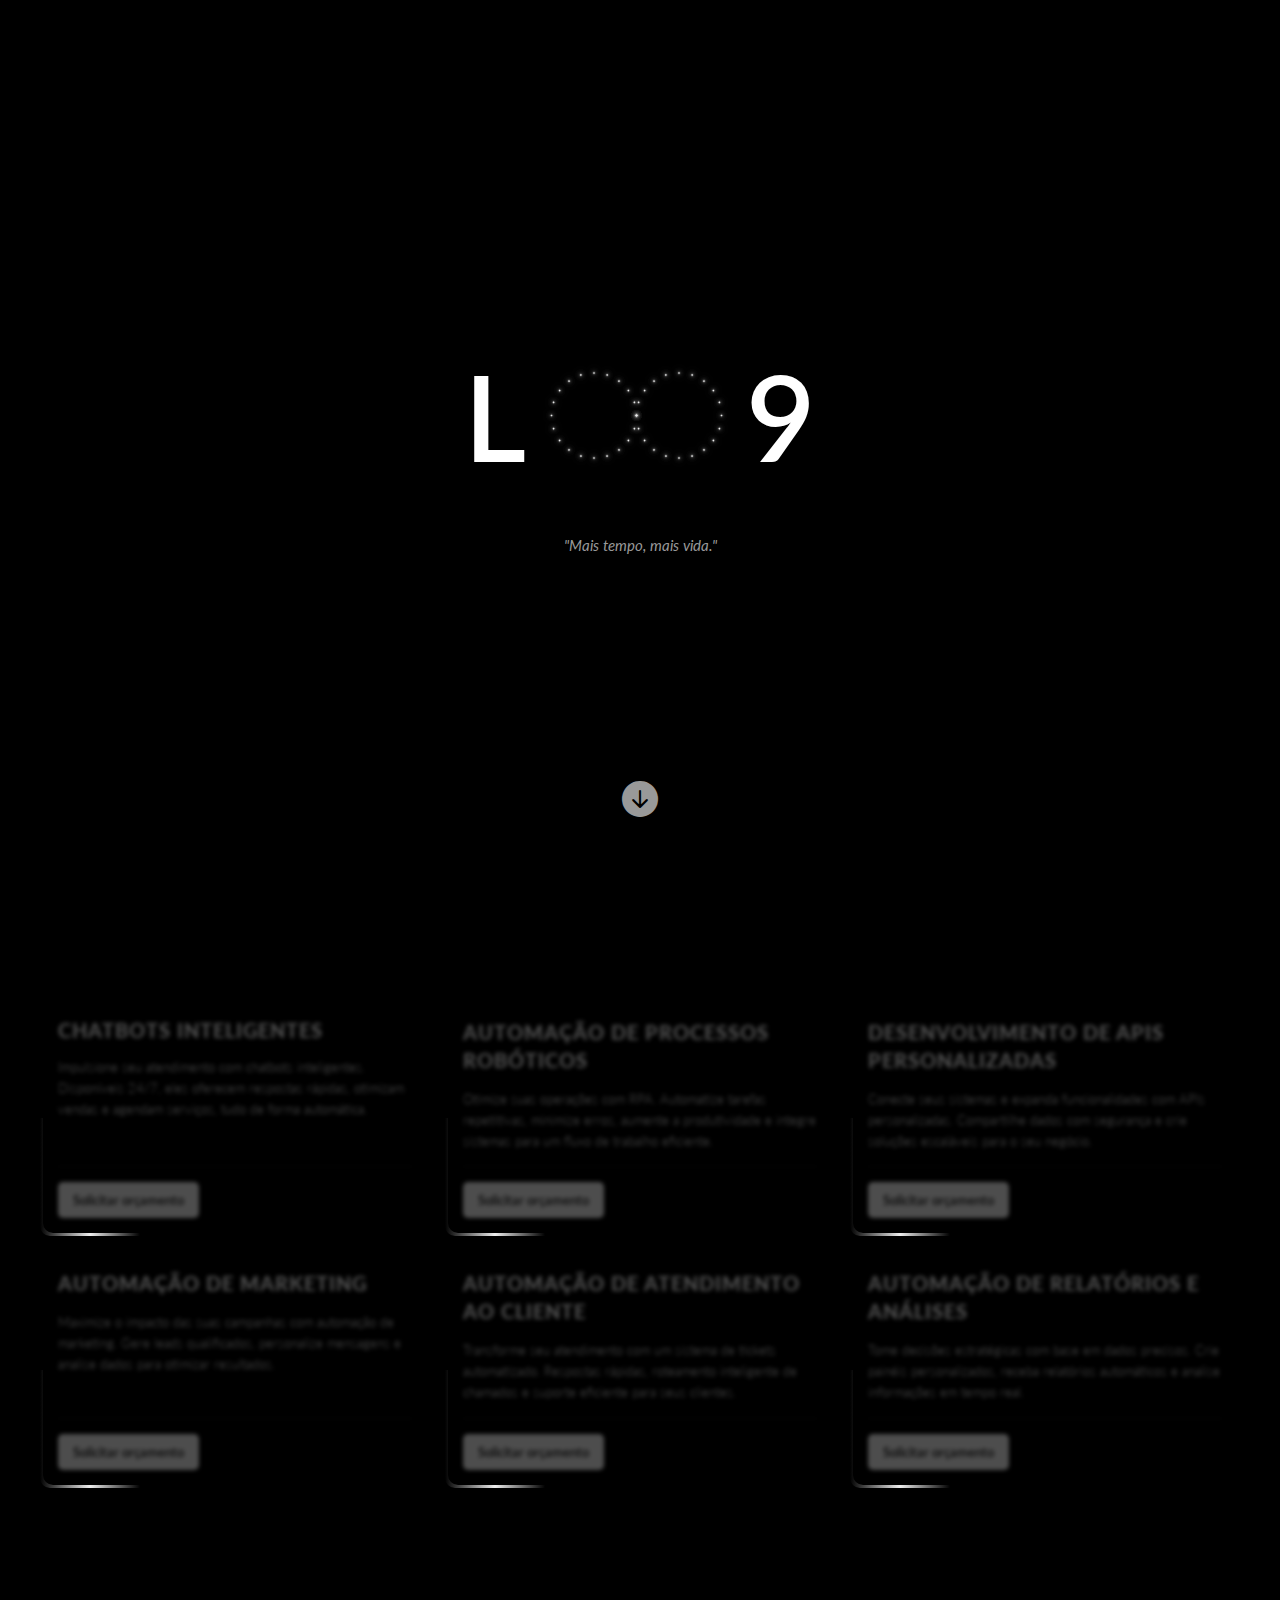
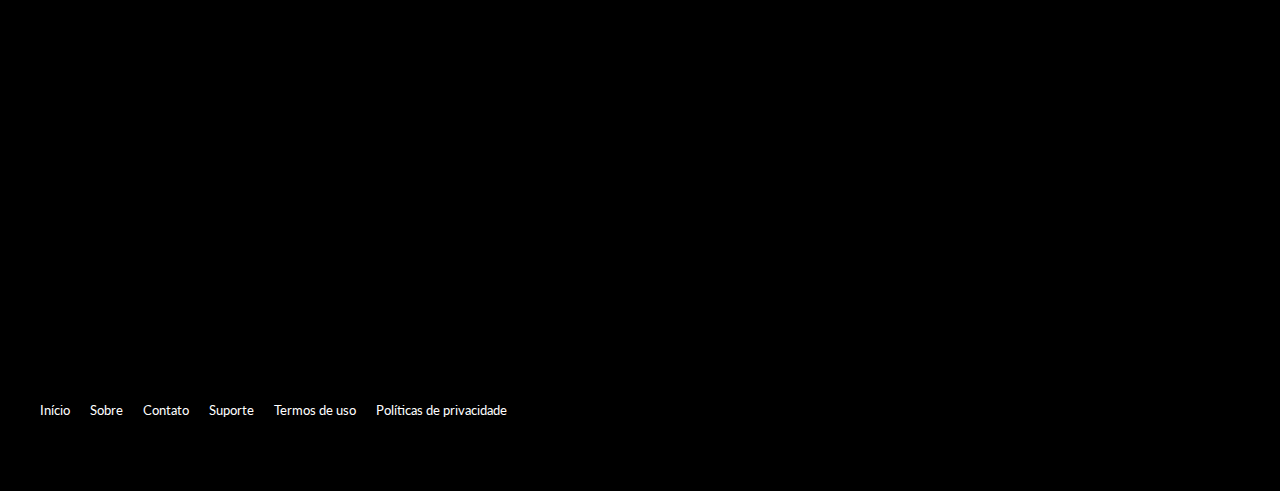
<file: index.html>
<!DOCTYPE html>
<html lang="pt-BR">
    <head>
        <!-- Metatags -->
        <meta http-equiv="Content-Type" content="text/html; charset=UTF-8">
        <meta name="viewport" content="width=device-width, initial-scale=1, maximum-scale=1">
        <meta name="language" content="Portuguese">
        <meta name="description" content="Automatize processos e impulsione seu negócio com nossos serviços de chatbots inteligentes, RPA, APIs personalizadas, automação de marketing e atendimento ao cliente. Solicite um orçamento!">
        <meta name="keywords" content="automação, chatbots, RPA, APIs, marketing, atendimento ao cliente, relatórios, análise, otimização, eficiência, produtividade, Daniel Mazzeu">
        <meta name="author" content="Daniel Mazzeu">
        <meta name="robots" content="follow, index">
        <meta name="google" content="notranslate">

        <!-- Social Netatags -->
        <meta property="og:title" content="Serviços de Automação para Impulsionar seu Negócio | LOO9">
        <meta property="og:description" content="Automatize processos e impulsione seu negócio com nossos serviços de chatbots inteligentes, RPA, APIs personalizadas, automação de marketing e atendimento ao cliente. Solicite um orçamento!">
        <meta property="og:image" content="https://loo9.com.br/images/thumbnail.png">
        <meta property="og:url" content="https://loo9.com.br">
        <meta property="og:type" content="website">
        <meta property="og:locale" content="pt_BR">

        <!-- Favicon -->
        <link rel="shortcut icon" href="images/favicon.ico">

        <!-- Title -->
        <title>LOO9 - Soluções de Automação para o seu Negócio</title>

        <!-- Global Styles -->
        <link rel="stylesheet" href="styles/global/variables.css">
        <link rel="stylesheet" href="styles/global/global.css">
        <link rel="stylesheet" href="styles/global/colors.css">
        <link rel="stylesheet" href="styles/global/scrollbar.css">
        <link rel="stylesheet" href="styles/global/margin.css">
        <link rel="stylesheet" href="styles/global/padding.css">
        <link rel="stylesheet" href="styles/global/typography.css">
        <link rel="stylesheet" href="styles/global/link.css">
        <link rel="stylesheet" href="styles/global/list.css">
        <link rel="stylesheet" href="styles/global/border.css">
        <link rel="stylesheet" href="styles/global/protect.css">
        <link rel="stylesheet" href="styles/global/flex.css">
        <link rel="stylesheet" href="styles/global/grid.css">
        <link rel="stylesheet" href="styles/global/sizes.css">

        <!-- Components Styles -->
        <link rel="stylesheet" href="styles/components/header.css">
        <link rel="stylesheet" href="styles/components/footer.css">
        <link rel="stylesheet" href="styles/components/infinite.css">
        <link rel="stylesheet" href="styles/components/card.css">

        <!-- Global Scripts -->
        <script defer src="scripts/global/protect.js"></script>

        <!-- Components Scripts -->
        <script defer src="scripts/components/header.js"></script>
    </head>
    <body class="protect"></body>

        <!-- Header -->
        <header class="flex-column fgap-30 align-center justify-center mx-auto w-100 max-width">
            <div class="words-container">
                <div class="words">L</div>
                <div class="infinite-circles-container">
                    <div class="infinite-circles">
                        <span style="--i:0"></span>
                        <span style="--i:1"></span>
                        <span style="--i:2"></span>
                        <span style="--i:3"></span>
                        <span style="--i:4"></span>
                        <span style="--i:5"></span>
                        <span style="--i:6"></span>
                        <span style="--i:7"></span>
                        <span style="--i:8"></span>
                        <span style="--i:9"></span>
                        <span style="--i:10"></span>
                        <span style="--i:11"></span>
                        <span style="--i:12"></span>
                        <span style="--i:13"></span>
                        <span style="--i:14"></span>
                        <span style="--i:15"></span>
                        <span style="--i:16"></span>
                        <span style="--i:17"></span>
                        <span style="--i:18"></span>
                        <span style="--i:19"></span>
                        <span style="--i:20"></span>
                    </div>
                    <div class="infinite-circles">
                        <span style="--i:0"></span>
                        <span style="--i:1"></span>
                        <span style="--i:2"></span>
                        <span style="--i:3"></span>
                        <span style="--i:4"></span>
                        <span style="--i:5"></span>
                        <span style="--i:6"></span>
                        <span style="--i:7"></span>
                        <span style="--i:8"></span>
                        <span style="--i:9"></span>
                        <span style="--i:10"></span>
                        <span style="--i:11"></span>
                        <span style="--i:12"></span>
                        <span style="--i:13"></span>
                        <span style="--i:14"></span>
                        <span style="--i:15"></span>
                        <span style="--i:16"></span>
                        <span style="--i:17"></span>
                        <span style="--i:18"></span>
                        <span style="--i:19"></span>
                        <span style="--i:20"></span>
                    </div>
                </div>
                <div class="words">9</div>
            </div>
            <p class="fs-15 fw-400 lh-1-6 mt-15 secondary-color italic">"Mais tempo, mais vida."</p>
            <div class="arrow">
                <i class="bi bi-arrow-down-circle-fill"></i>
            </div>
        </header>

        <!-- Main -->
        <main class="my-100 flex-column fgap-30 h-view mx-auto w-100 max-width">
            <section class="grid grid-3 ggap-15 w-100">
                <div class="card">
                    <div class="card-container">
                        <h1 class="fs-20 fw-900 ls-1 uppercase theme-color">Chatbots Inteligentes</h1>
                        <p class="fs-13 fw-300 lh-1-6 primary-color">Impulsione seu atendimento com chatbots inteligentes. Disponíveis 24/7, eles oferecem respostas rápidas, otimizam vendas e agendam serviços, tudo de forma automática.</p>
                        <div class="card-gap"></div>
                        <a class="b-0 b-radius-5 px-15 py-10 button-color button-hover-color button-bg-color button-hover-bg-color fs-13 fw-500 w-fit" href="https://wa.me/5516993530533" target="_blank">Solicitar orçamento</a>
                    </div>
                </div>
                <div class="card">
                    <div class="card-container">
                        <h1 class="fs-20 fw-900 ls-1 lh-1-4 uppercase theme-color">Automação de Processos Robóticos</h1>
                        <p class="fs-13 fw-300 lh-1-6 primary-color">Otimize suas operações com RPA. Automatize tarefas repetitivas, minimize erros, aumente a produtividade e integre sistemas para um fluxo de trabalho eficiente.</p>
                        <div class="card-gap"></div>
                        <a class="b-0 b-radius-5 px-15 py-10 button-color button-hover-color button-bg-color button-hover-bg-color fs-13 fw-500 w-fit" href="https://wa.me/5516993530533" target="_blank">Solicitar orçamento</a>
                    </div>
                </div>
                <div class="card">
                    <div class="card-container">
                        <h1 class="fs-20 fw-900 ls-1 lh-1-4 uppercase theme-color">Desenvolvimento de APIs Personalizadas</h1>
                        <p class="fs-13 fw-300 lh-1-6 primary-color">Conecte seus sistemas e expanda funcionalidades com APIs personalizadas. Compartilhe dados com segurança e crie soluções escaláveis para o seu negócio.</p>
                        <div class="card-gap"></div>
                        <a class="b-0 b-radius-5 px-15 py-10 button-color button-hover-color button-bg-color button-hover-bg-color fs-13 fw-500 w-fit" href="https://wa.me/5516993530533" target="_blank">Solicitar orçamento</a>
                    </div>
                </div>
                <div class="card">
                    <div class="card-container">
                        <h1 class="fs-20 fw-900 ls-1 lh-1-4 uppercase theme-color">Automação de Marketing</h1>
                        <p class="fs-13 fw-300 lh-1-6 primary-color">Maximize o impacto das suas campanhas com automação de marketing. Gere leads qualificados, personalize mensagens e analise dados para otimizar resultados.</p>
                        <div class="card-gap"></div>
                        <a class="b-0 b-radius-5 px-15 py-10 button-color button-hover-color button-bg-color button-hover-bg-color fs-13 fw-500 w-fit" href="https://wa.me/5516993530533" target="_blank">Solicitar orçamento</a>
                    </div>
                </div>
                <div class="card">
                    <div class="card-container">
                        <h1 class="fs-20 fw-900 ls-1 lh-1-4 uppercase theme-color">Automação de Atendimento ao Cliente</h1>
                        <p class="fs-13 fw-300 lh-1-6 primary-color">Transforme seu atendimento com um sistema de tickets automatizado. Respostas rápidas, roteamento inteligente de chamados e suporte eficiente para seus clientes.</p>
                        <div class="card-gap"></div>
                        <a class="b-0 b-radius-5 px-15 py-10 button-color button-hover-color button-bg-color button-hover-bg-color fs-13 fw-500 w-fit" href="https://wa.me/5516993530533" target="_blank">Solicitar orçamento</a>
                    </div>
                </div>
                <div class="card">
                    <div class="card-container">
                        <h1 class="fs-20 fw-900 ls-1 lh-1-4 uppercase theme-color">Automação de Relatórios e Análises</h1>
                        <p class="fs-13 fw-300 lh-1-6 primary-color">Tome decisões estratégicas com base em dados precisos. Crie painéis personalizados, receba relatórios automáticos e analise informações em tempo real.</p>
                        <div class="card-gap"></div>
                        <a class="b-0 b-radius-5 px-15 py-10 button-color button-hover-color button-bg-color button-hover-bg-color fs-13 fw-500 w-fit" href="https://wa.me/5516993530533" target="_blank">Solicitar orçamento</a>
                    </div>
                </div>
            </section>
        </main>

        <!-- Footer -->
        <footer class="flex-row fgap-40 align-start justify-between mb-70 mx-auto max-width">
            <section class="flex-row fgap-20 flex-wrap">
                <a class="a-default a-active a-hover a-visited a-fancy a-no-underline fs-13 fw-400 lh-1-6" href="/">Início</a>
                <a class="a-default a-active a-hover a-visited a-fancy a-no-underline fs-13 fw-400 lh-1-6" href="about.html">Sobre</a>
                <a class="a-default a-active a-hover a-visited a-fancy a-no-underline fs-13 fw-400 lh-1-6" href="contact.html">Contato</a>
                <a class="a-default a-active a-hover a-visited a-fancy a-no-underline fs-13 fw-400 lh-1-6" href="support.html">Suporte</a>
                <a class="a-default a-active a-hover a-visited a-fancy a-no-underline fs-13 fw-400 lh-1-6" href="terms.html">Termos de uso</a>
                <a class="a-default a-active a-hover a-visited a-fancy a-no-underline fs-13 fw-400 lh-1-6" href="policy.html">Políticas de privacidade</a>
            </section>
            <section class="flex-column">
                <!--<p class="fs-12 fw-300 lh-1-8 text-right tertiary-color" style="width: 100%;">Elaborado e desenvolvido por Daniel Mazzeu.<br>Todos os direitos reservados 2025.</p>-->
            </section>
        </footer>
        
    </body>
</html>
</file>
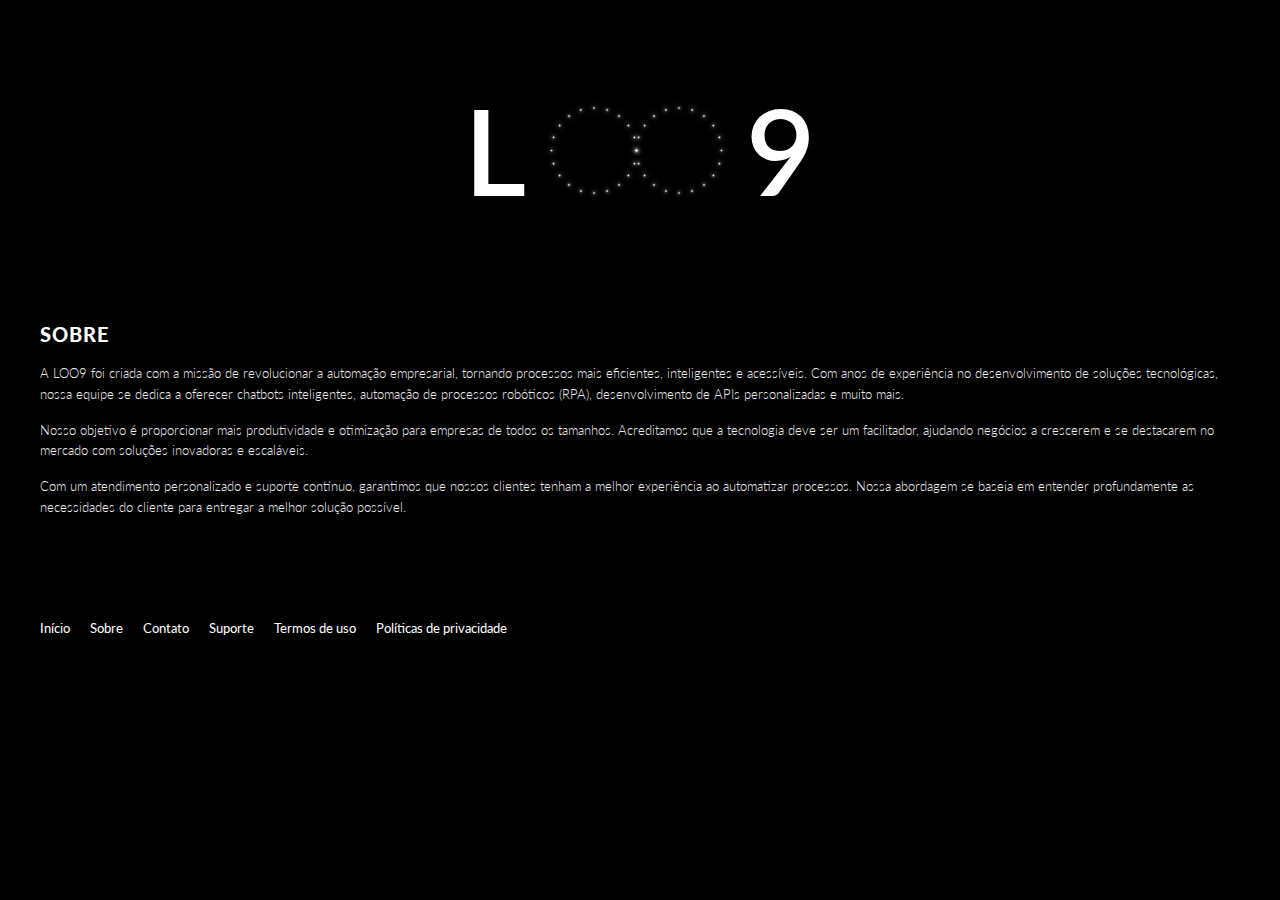
<file: about.html>
<!DOCTYPE html>
<html lang="pt-BR">
    <head>
        <!-- Metatags -->
        <meta http-equiv="Content-Type" content="text/html; charset=UTF-8">
        <meta name="viewport" content="width=device-width, initial-scale=1, maximum-scale=1">
        <meta name="language" content="Portuguese">
        <meta name="description" content="Automatize processos e impulsione seu negócio com nossos serviços de chatbots inteligentes, RPA, APIs personalizadas, automação de marketing e atendimento ao cliente. Solicite um orçamento!">
        <meta name="keywords" content="automação, chatbots, RPA, APIs, marketing, atendimento ao cliente, relatórios, análise, otimização, eficiência, produtividade, Daniel Mazzeu">
        <meta name="author" content="Daniel Mazzeu">
        <meta name="robots" content="follow, index">
        <meta name="google" content="notranslate">

        <!-- Social Netatags -->
        <meta property="og:title" content="Serviços de Automação para Impulsionar seu Negócio | LOO9">
        <meta property="og:description" content="Automatize processos e impulsione seu negócio com nossos serviços de chatbots inteligentes, RPA, APIs personalizadas, automação de marketing e atendimento ao cliente. Solicite um orçamento!">
        <meta property="og:image" content="https://loo9.com.br/images/thumbnail.png">
        <meta property="og:url" content="https://loo9.com.br">
        <meta property="og:type" content="website">
        <meta property="og:locale" content="pt_BR">

        <!-- Favicon -->
        <link rel="shortcut icon" href="images/favicon.ico">

        <!-- Title -->
        <title>LOO9 - Soluções de Automação para o seu Negócio</title>

        <!-- Global Styles -->
        <link rel="stylesheet" href="styles/global/variables.css">
        <link rel="stylesheet" href="styles/global/global.css">
        <link rel="stylesheet" href="styles/global/colors.css">
        <link rel="stylesheet" href="styles/global/scrollbar.css">
        <link rel="stylesheet" href="styles/global/margin.css">
        <link rel="stylesheet" href="styles/global/padding.css">
        <link rel="stylesheet" href="styles/global/typography.css">
        <link rel="stylesheet" href="styles/global/link.css">
        <link rel="stylesheet" href="styles/global/list.css">
        <link rel="stylesheet" href="styles/global/border.css">
        <link rel="stylesheet" href="styles/global/protect.css">
        <link rel="stylesheet" href="styles/global/flex.css">
        <link rel="stylesheet" href="styles/global/grid.css">
        <link rel="stylesheet" href="styles/global/sizes.css">

        <!-- Components Styles -->
        <link rel="stylesheet" href="styles/components/header.css">
        <link rel="stylesheet" href="styles/components/infinite.css">
        <link rel="stylesheet" href="styles/components/footer.css">

        <!-- Global Scripts -->
        <script defer src="scripts/global/protect.js"></script>
    </head>
    <body class="protect">

        <!-- Header -->
        <header class="header-small flex-column fgap-30 align-center justify-center mx-auto w-100 max-width">
            <div class="words-container">
                <div class="words">L</div>
                <div class="infinite-circles-container">
                    <div class="infinite-circles">
                        <span style="--i:0"></span>
                        <span style="--i:1"></span>
                        <span style="--i:2"></span>
                        <span style="--i:3"></span>
                        <span style="--i:4"></span>
                        <span style="--i:5"></span>
                        <span style="--i:6"></span>
                        <span style="--i:7"></span>
                        <span style="--i:8"></span>
                        <span style="--i:9"></span>
                        <span style="--i:10"></span>
                        <span style="--i:11"></span>
                        <span style="--i:12"></span>
                        <span style="--i:13"></span>
                        <span style="--i:14"></span>
                        <span style="--i:15"></span>
                        <span style="--i:16"></span>
                        <span style="--i:17"></span>
                        <span style="--i:18"></span>
                        <span style="--i:19"></span>
                        <span style="--i:20"></span>
                    </div>
                    <div class="infinite-circles">
                        <span style="--i:0"></span>
                        <span style="--i:1"></span>
                        <span style="--i:2"></span>
                        <span style="--i:3"></span>
                        <span style="--i:4"></span>
                        <span style="--i:5"></span>
                        <span style="--i:6"></span>
                        <span style="--i:7"></span>
                        <span style="--i:8"></span>
                        <span style="--i:9"></span>
                        <span style="--i:10"></span>
                        <span style="--i:11"></span>
                        <span style="--i:12"></span>
                        <span style="--i:13"></span>
                        <span style="--i:14"></span>
                        <span style="--i:15"></span>
                        <span style="--i:16"></span>
                        <span style="--i:17"></span>
                        <span style="--i:18"></span>
                        <span style="--i:19"></span>
                        <span style="--i:20"></span>
                    </div>
                </div>
                <div class="words">9</div>
            </div>
        </header>

        <!-- Main -->
        <main class="mt-20 mb-100 mx-auto w-100 max-width">
            <section class="flex-column fgap-15 w-100">
                <h1 class="fs-20 fw-900 ls-1 lh-1-4 uppercase theme-color">Sobre</h1>
                <p class="fs-13 fw-300 lh-1-6 primary-color">A LOO9 foi criada com a missão de revolucionar a automação empresarial, tornando processos mais eficientes, inteligentes e acessíveis. Com anos de experiência no desenvolvimento de soluções tecnológicas, nossa equipe se dedica a oferecer chatbots inteligentes, automação de processos robóticos (RPA), desenvolvimento de APIs personalizadas e muito mais.</p>
                <p class="fs-13 fw-300 lh-1-6 primary-color">Nosso objetivo é proporcionar mais produtividade e otimização para empresas de todos os tamanhos. Acreditamos que a tecnologia deve ser um facilitador, ajudando negócios a crescerem e se destacarem no mercado com soluções inovadoras e escaláveis.</p>
                <p class="fs-13 fw-300 lh-1-6 primary-color">Com um atendimento personalizado e suporte contínuo, garantimos que nossos clientes tenham a melhor experiência ao automatizar processos. Nossa abordagem se baseia em entender profundamente as necessidades do cliente para entregar a melhor solução possível.</p>
            </section>
        </main>

        <!-- Footer -->
        <footer class="flex-row fgap-40 align-start justify-between mb-70 mx-auto w-100 max-width">
            <section class="flex-row fgap-20 flex-wrap w-100">
                <a class="a-default a-active a-hover a-visited a-fancy a-no-underline fs-13 fw-400 lh-1-6" href="/">Início</a>
                <a class="a-default a-active a-hover a-visited a-fancy a-no-underline fs-13 fw-400 lh-1-6" href="about.html">Sobre</a>
                <a class="a-default a-active a-hover a-visited a-fancy a-no-underline fs-13 fw-400 lh-1-6" href="contact.html">Contato</a>
                <a class="a-default a-active a-hover a-visited a-fancy a-no-underline fs-13 fw-400 lh-1-6" href="support.html">Suporte</a>
                <a class="a-default a-active a-hover a-visited a-fancy a-no-underline fs-13 fw-400 lh-1-6" href="terms.html">Termos de uso</a>
                <a class="a-default a-active a-hover a-visited a-fancy a-no-underline fs-13 fw-400 lh-1-6" href="policy.html">Políticas de privacidade</a>
            </section>
            <section class="flex-column w-100">
                <!--<p class="fs-12 fw-300 lh-1-8 text-right tertiary-color" style="width: 100%;">Elaborado e desenvolvido por Daniel Mazzeu.<br>Todos os direitos reservados 2025.</p>-->
            </section>
        </footer>
    </body>
</html>
</file>
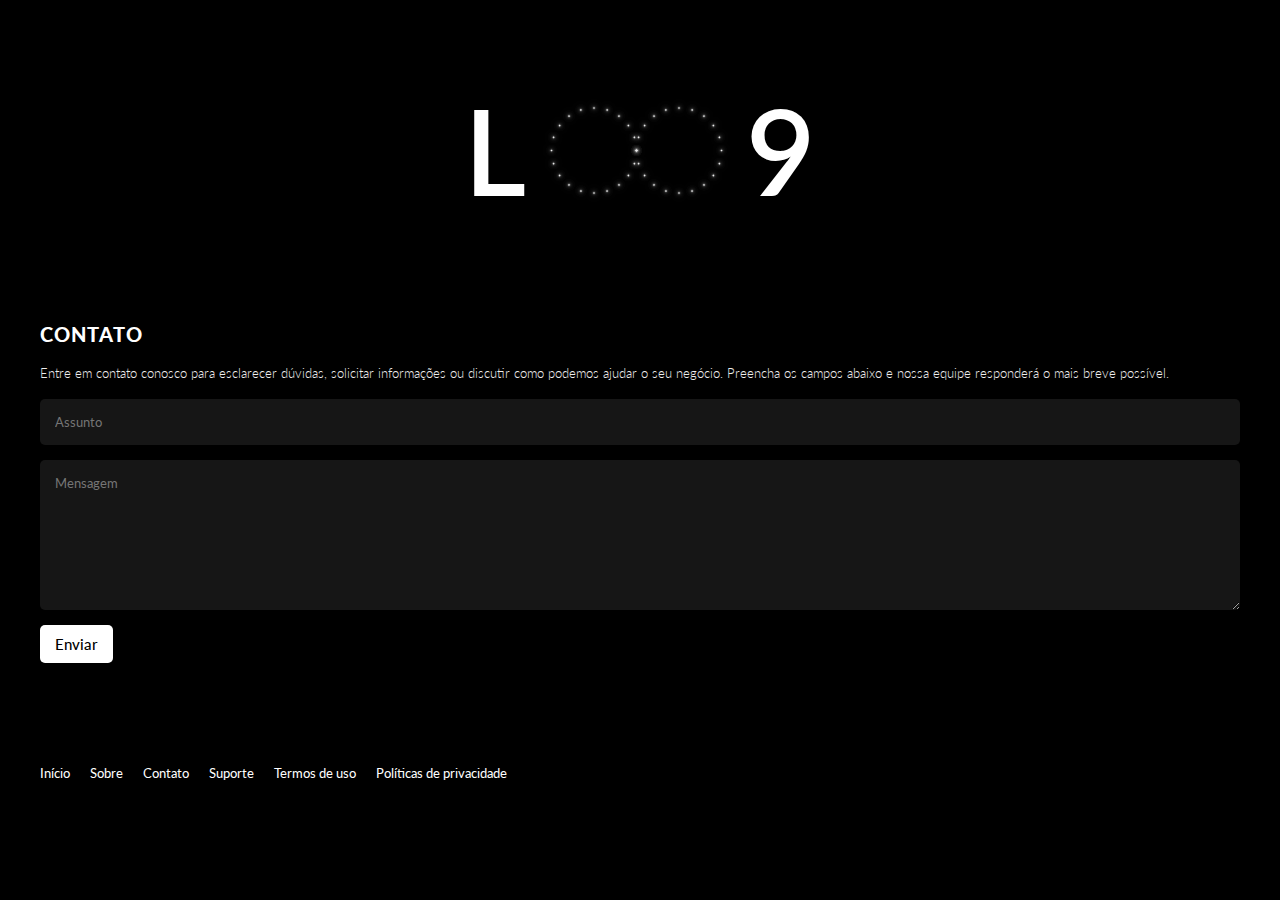
<file: contact.html>
<!DOCTYPE html>
<html lang="pt-BR">
    <head>
        <!-- Metatags -->
        <meta http-equiv="Content-Type" content="text/html; charset=UTF-8">
        <meta name="viewport" content="width=device-width, initial-scale=1, maximum-scale=1">
        <meta name="language" content="Portuguese">
        <meta name="description" content="Automatize processos e impulsione seu negócio com nossos serviços de chatbots inteligentes, RPA, APIs personalizadas, automação de marketing e atendimento ao cliente. Solicite um orçamento!">
        <meta name="keywords" content="automação, chatbots, RPA, APIs, marketing, atendimento ao cliente, relatórios, análise, otimização, eficiência, produtividade, Daniel Mazzeu">
        <meta name="author" content="Daniel Mazzeu">
        <meta name="robots" content="follow, index">
        <meta name="google" content="notranslate">

        <!-- Social Netatags -->
        <meta property="og:title" content="Serviços de Automação para Impulsionar seu Negócio | LOO9">
        <meta property="og:description" content="Automatize processos e impulsione seu negócio com nossos serviços de chatbots inteligentes, RPA, APIs personalizadas, automação de marketing e atendimento ao cliente. Solicite um orçamento!">
        <meta property="og:image" content="https://loo9.com.br/images/thumbnail.png">
        <meta property="og:url" content="https://loo9.com.br">
        <meta property="og:type" content="website">
        <meta property="og:locale" content="pt_BR">

        <!-- Favicon -->
        <link rel="shortcut icon" href="images/favicon.ico">

        <!-- Title -->
        <title>LOO9 - Soluções de Automação para o seu Negócio</title>

        <!-- Global Styles -->
        <link rel="stylesheet" href="styles/global/variables.css">
        <link rel="stylesheet" href="styles/global/global.css">
        <link rel="stylesheet" href="styles/global/colors.css">
        <link rel="stylesheet" href="styles/global/scrollbar.css">
        <link rel="stylesheet" href="styles/global/margin.css">
        <link rel="stylesheet" href="styles/global/padding.css">
        <link rel="stylesheet" href="styles/global/typography.css">
        <link rel="stylesheet" href="styles/global/link.css">
        <link rel="stylesheet" href="styles/global/list.css">
        <link rel="stylesheet" href="styles/global/border.css">
        <link rel="stylesheet" href="styles/global/protect.css">
        <link rel="stylesheet" href="styles/global/flex.css">
        <link rel="stylesheet" href="styles/global/grid.css">
        <link rel="stylesheet" href="styles/global/sizes.css">

        <!-- Components Styles -->
        <link rel="stylesheet" href="styles/components/header.css">
        <link rel="stylesheet" href="styles/components/infinite.css">
        <link rel="stylesheet" href="styles/components/footer.css">

        <!-- Global Scripts -->
        <script defer src="scripts/global/protect.js"></script>
        <script defer src="scripts/global/jquery.js"></script>
        <script defer src="scripts/global/jquery_mask.js"></script>

        <!-- Components Scripts -->
        <script defer src="scripts/components/contact.js"></script>
    </head>
    <body class="protect">

        <!-- Header -->
        <header class="header-small flex-column fgap-30 align-center justify-center mx-auto w-100 max-width">
            <div class="words-container">
                <div class="words">L</div>
                <div class="infinite-circles-container">
                    <div class="infinite-circles">
                        <span style="--i:0"></span>
                        <span style="--i:1"></span>
                        <span style="--i:2"></span>
                        <span style="--i:3"></span>
                        <span style="--i:4"></span>
                        <span style="--i:5"></span>
                        <span style="--i:6"></span>
                        <span style="--i:7"></span>
                        <span style="--i:8"></span>
                        <span style="--i:9"></span>
                        <span style="--i:10"></span>
                        <span style="--i:11"></span>
                        <span style="--i:12"></span>
                        <span style="--i:13"></span>
                        <span style="--i:14"></span>
                        <span style="--i:15"></span>
                        <span style="--i:16"></span>
                        <span style="--i:17"></span>
                        <span style="--i:18"></span>
                        <span style="--i:19"></span>
                        <span style="--i:20"></span>
                    </div>
                    <div class="infinite-circles">
                        <span style="--i:0"></span>
                        <span style="--i:1"></span>
                        <span style="--i:2"></span>
                        <span style="--i:3"></span>
                        <span style="--i:4"></span>
                        <span style="--i:5"></span>
                        <span style="--i:6"></span>
                        <span style="--i:7"></span>
                        <span style="--i:8"></span>
                        <span style="--i:9"></span>
                        <span style="--i:10"></span>
                        <span style="--i:11"></span>
                        <span style="--i:12"></span>
                        <span style="--i:13"></span>
                        <span style="--i:14"></span>
                        <span style="--i:15"></span>
                        <span style="--i:16"></span>
                        <span style="--i:17"></span>
                        <span style="--i:18"></span>
                        <span style="--i:19"></span>
                        <span style="--i:20"></span>
                    </div>
                </div>
                <div class="words">9</div>
            </div>
        </header>

        <!-- Main -->
        <main class="mt-20 mb-100 mx-auto w-100 max-width">
            <section class="flex-column fgap-15 w-100">
                <h1 class="fs-20 fw-900 ls-1 lh-1-4 uppercase theme-color">Contato</h1>
                <p class="fs-13 fw-300 lh-1-6 primary-color">Entre em contato conosco para esclarecer dúvidas, solicitar informações ou discutir como podemos ajudar o seu negócio. Preencha os campos abaixo e nossa equipe responderá o mais breve possível.</p>
                <form id="contact-form" class="flex-column fgap-15" method="post">
                    <input id="contact-subject" class="fs-13 p-15 field-color field-bg-color b-0 b-radius-5 w-100" type="text" placeholder="Assunto" maxlength="150">
                    <textarea id="contact-message" class="fs-13 p-15 field-color field-bg-color b-0 b-radius-5 w-100" placeholder="Mensagem" maxlength="1000" style="transition: none; min-height: 150px; max-height: 300px; resize: vertical;"></textarea>
                    <p id="contact-result" class="fs-13 fw-500 lh-1-6 primary-color" style="display: none;"></p>
                    <button class="b-0 b-radius-5 py-10 px-15 button-color button-hover-color button-bg-color button-hover-bg-color fs-15 fw-500 w-fit" style="width: fit-content;" type="submit">Enviar</button>
                </form>
            </section>
        </main>

        <!-- Footer -->
        <footer class="flex-row fgap-40 align-start justify-between mb-70 mx-auto w-100 max-width">
            <section class="flex-row fgap-20 flex-wrap w-100">
                <a class="a-default a-active a-hover a-visited a-fancy a-no-underline fs-13 fw-400 lh-1-6" href="/">Início</a>
                <a class="a-default a-active a-hover a-visited a-fancy a-no-underline fs-13 fw-400 lh-1-6" href="about.html">Sobre</a>
                <a class="a-default a-active a-hover a-visited a-fancy a-no-underline fs-13 fw-400 lh-1-6" href="contact.html">Contato</a>
                <a class="a-default a-active a-hover a-visited a-fancy a-no-underline fs-13 fw-400 lh-1-6" href="support.html">Suporte</a>
                <a class="a-default a-active a-hover a-visited a-fancy a-no-underline fs-13 fw-400 lh-1-6" href="terms.html">Termos de uso</a>
                <a class="a-default a-active a-hover a-visited a-fancy a-no-underline fs-13 fw-400 lh-1-6" href="policy.html">Políticas de privacidade</a>
            </section>
            <section class="flex-column w-100">
                <!--<p class="fs-12 fw-300 lh-1-8 text-right tertiary-color" style="width: 100%;">Elaborado e desenvolvido por Daniel Mazzeu.<br>Todos os direitos reservados 2025.</p>-->
            </section>
        </footer>
    </body>
</html>
</file>
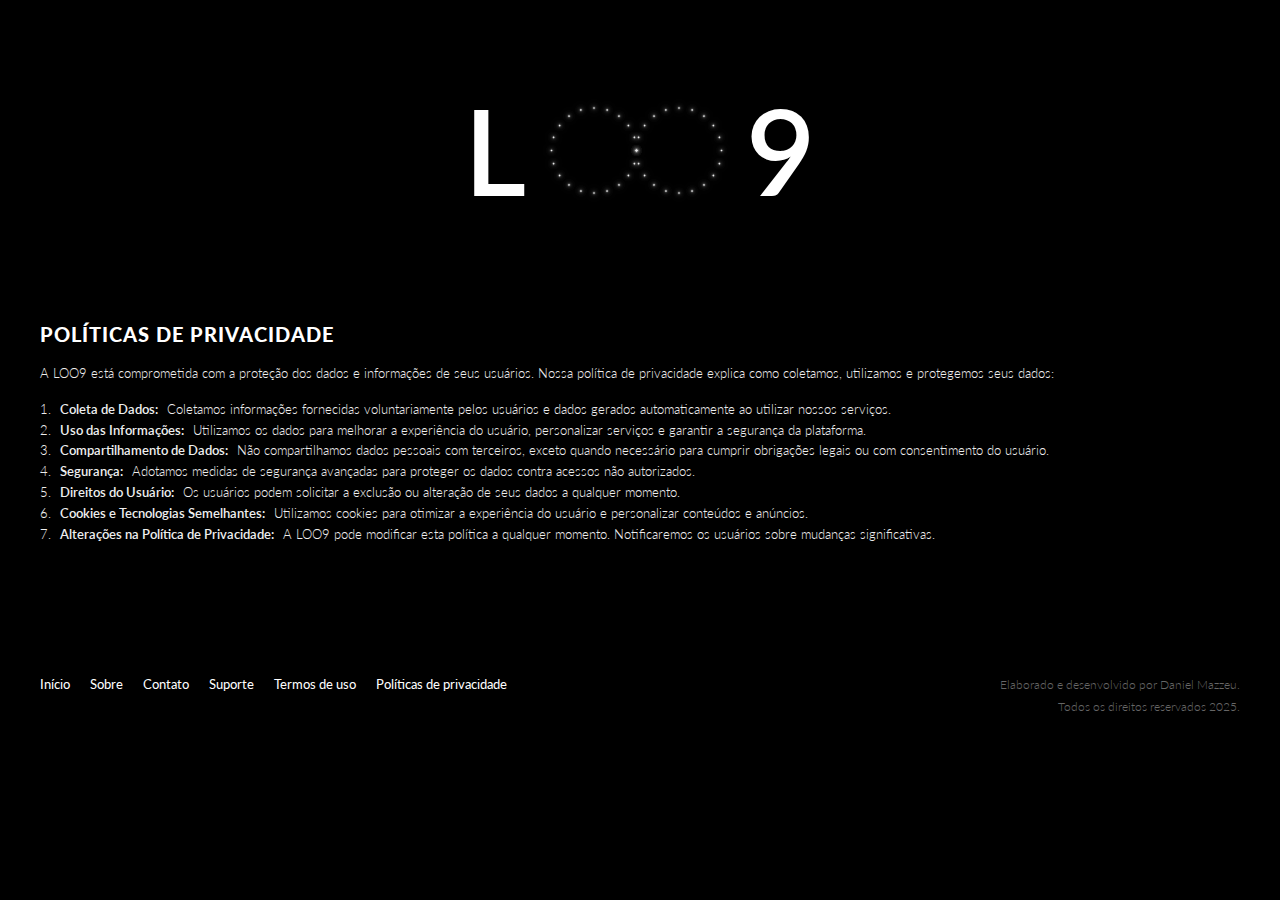
<file: policy.html>
<!DOCTYPE html>
<html lang="pt-BR">
    <head>
        <!-- Metatags -->
        <meta http-equiv="Content-Type" content="text/html; charset=UTF-8">
        <meta name="viewport" content="width=device-width, initial-scale=1, maximum-scale=1">
        <meta name="language" content="Portuguese">
        <meta name="description" content="Automatize processos e impulsione seu negócio com nossos serviços de chatbots inteligentes, RPA, APIs personalizadas, automação de marketing e atendimento ao cliente. Solicite um orçamento!">
        <meta name="keywords" content="automação, chatbots, RPA, APIs, marketing, atendimento ao cliente, relatórios, análise, otimização, eficiência, produtividade, Daniel Mazzeu">
        <meta name="author" content="Daniel Mazzeu">
        <meta name="robots" content="follow, index">
        <meta name="google" content="notranslate">

        <!-- Social Netatags -->
        <meta property="og:title" content="Serviços de Automação para Impulsionar seu Negócio | LOO9">
        <meta property="og:description" content="Automatize processos e impulsione seu negócio com nossos serviços de chatbots inteligentes, RPA, APIs personalizadas, automação de marketing e atendimento ao cliente. Solicite um orçamento!">
        <meta property="og:image" content="https://loo9.com.br/images/thumbnail.png">
        <meta property="og:url" content="https://loo9.com.br">
        <meta property="og:type" content="website">
        <meta property="og:locale" content="pt_BR">

        <!-- Favicon -->
        <link rel="shortcut icon" href="images/favicon.ico">

        <!-- Title -->
        <title>LOO9 - Soluções de Automação para o seu Negócio</title>

        <!-- Global Styles -->
        <link rel="stylesheet" href="styles/global/variables.css">
        <link rel="stylesheet" href="styles/global/global.css">
        <link rel="stylesheet" href="styles/global/colors.css">
        <link rel="stylesheet" href="styles/global/scrollbar.css">
        <link rel="stylesheet" href="styles/global/margin.css">
        <link rel="stylesheet" href="styles/global/padding.css">
        <link rel="stylesheet" href="styles/global/typography.css">
        <link rel="stylesheet" href="styles/global/link.css">
        <link rel="stylesheet" href="styles/global/list.css">
        <link rel="stylesheet" href="styles/global/border.css">
        <link rel="stylesheet" href="styles/global/protect.css">
        <link rel="stylesheet" href="styles/global/flex.css">
        <link rel="stylesheet" href="styles/global/grid.css">
        <link rel="stylesheet" href="styles/global/sizes.css">

        <!-- Components Styles -->
        <link rel="stylesheet" href="styles/components/header.css">
        <link rel="stylesheet" href="styles/components/infinite.css">
        <link rel="stylesheet" href="styles/components/footer.css">

        <!-- Global Scripts -->
        <script defer src="scripts/global/protect.js"></script>
    </head>
    <body class="protect">

        <!-- Header -->
        <header class="header-small flex-column fgap-30 align-center justify-center mx-auto w-100 max-width">
            <div class="words-container">
                <div class="words">L</div>
                <div class="infinite-circles-container">
                    <div class="infinite-circles">
                        <span style="--i:0"></span>
                        <span style="--i:1"></span>
                        <span style="--i:2"></span>
                        <span style="--i:3"></span>
                        <span style="--i:4"></span>
                        <span style="--i:5"></span>
                        <span style="--i:6"></span>
                        <span style="--i:7"></span>
                        <span style="--i:8"></span>
                        <span style="--i:9"></span>
                        <span style="--i:10"></span>
                        <span style="--i:11"></span>
                        <span style="--i:12"></span>
                        <span style="--i:13"></span>
                        <span style="--i:14"></span>
                        <span style="--i:15"></span>
                        <span style="--i:16"></span>
                        <span style="--i:17"></span>
                        <span style="--i:18"></span>
                        <span style="--i:19"></span>
                        <span style="--i:20"></span>
                    </div>
                    <div class="infinite-circles">
                        <span style="--i:0"></span>
                        <span style="--i:1"></span>
                        <span style="--i:2"></span>
                        <span style="--i:3"></span>
                        <span style="--i:4"></span>
                        <span style="--i:5"></span>
                        <span style="--i:6"></span>
                        <span style="--i:7"></span>
                        <span style="--i:8"></span>
                        <span style="--i:9"></span>
                        <span style="--i:10"></span>
                        <span style="--i:11"></span>
                        <span style="--i:12"></span>
                        <span style="--i:13"></span>
                        <span style="--i:14"></span>
                        <span style="--i:15"></span>
                        <span style="--i:16"></span>
                        <span style="--i:17"></span>
                        <span style="--i:18"></span>
                        <span style="--i:19"></span>
                        <span style="--i:20"></span>
                    </div>
                </div>
                <div class="words">9</div>
            </div>
        </header>

        <!-- Main -->
        <main class="mt-20 mb-100 mx-auto w-100 max-width">
            <section class="flex-column fgap-15 w-100">
                <h1 class="fs-20 fw-900 ls-1 lh-1-4 uppercase theme-color">Políticas de privacidade</h1>
                <p class="fs-13 fw-300 lh-1-6 primary-color">A LOO9 está comprometida com a proteção dos dados e informações de seus usuários. Nossa política de privacidade explica como coletamos, utilizamos e protegemos seus dados:</p>
                <ul class="list-decimal list-inside list-nested">
                    <li class="fs-13 fw-300 lh-1-6 primary-color"><strong class="fs-13 fw-600 lh-1-6 primary-color ml-5 mr-5">Coleta de Dados:</strong> Coletamos informações fornecidas voluntariamente pelos usuários e dados gerados automaticamente ao utilizar nossos serviços.</li>
                    <li class="fs-13 fw-300 lh-1-6 primary-color"><strong class="fs-13 fw-600 lh-1-6 primary-color ml-5 mr-5">Uso das Informações:</strong> Utilizamos os dados para melhorar a experiência do usuário, personalizar serviços e garantir a segurança da plataforma.</li>
                    <li class="fs-13 fw-300 lh-1-6 primary-color"><strong class="fs-13 fw-600 lh-1-6 primary-color ml-5 mr-5">Compartilhamento de Dados:</strong> Não compartilhamos dados pessoais com terceiros, exceto quando necessário para cumprir obrigações legais ou com consentimento do usuário.</li>
                    <li class="fs-13 fw-300 lh-1-6 primary-color"><strong class="fs-13 fw-600 lh-1-6 primary-color ml-5 mr-5">Segurança:</strong> Adotamos medidas de segurança avançadas para proteger os dados contra acessos não autorizados.</li>
                    <li class="fs-13 fw-300 lh-1-6 primary-color"><strong class="fs-13 fw-600 lh-1-6 primary-color ml-5 mr-5">Direitos do Usuário:</strong> Os usuários podem solicitar a exclusão ou alteração de seus dados a qualquer momento.</li>
                    <li class="fs-13 fw-300 lh-1-6 primary-color"><strong class="fs-13 fw-600 lh-1-6 primary-color ml-5 mr-5">Cookies e Tecnologias Semelhantes:</strong> Utilizamos cookies para otimizar a experiência do usuário e personalizar conteúdos e anúncios.</li>
                    <li class="fs-13 fw-300 lh-1-6 primary-color"><strong class="fs-13 fw-600 lh-1-6 primary-color ml-5 mr-5">Alterações na Política de Privacidade:</strong> A LOO9 pode modificar esta política a qualquer momento. Notificaremos os usuários sobre mudanças significativas.</li>
                </ul>ml-5 
                <!--<p class="fs-12 fw-300 lh-1-8 text-right tertiary-color" style="width: 100%;">Elaborado e desenvolvido por Daniel Mazzeu.<br>Todos os direitos reservados 2025.</p>-->
            </section>
        </main>

        <!-- Footer -->
        <footer class="flex-row fgap-40 align-start justify-between mb-70 mx-auto w-100 max-width">
            <section class="flex-row fgap-20 flex-wrap w-100">
                <a class="a-default a-active a-hover a-visited a-fancy a-no-underline fs-13 fw-400 lh-1-6" href="/">Início</a>
                <a class="a-default a-active a-hover a-visited a-fancy a-no-underline fs-13 fw-400 lh-1-6" href="about.html">Sobre</a>
                <a class="a-default a-active a-hover a-visited a-fancy a-no-underline fs-13 fw-400 lh-1-6" href="contact.html">Contato</a>
                <a class="a-default a-active a-hover a-visited a-fancy a-no-underline fs-13 fw-400 lh-1-6" href="support.html">Suporte</a>
                <a class="a-default a-active a-hover a-visited a-fancy a-no-underline fs-13 fw-400 lh-1-6" href="terms.html">Termos de uso</a>
                <a class="a-default a-active a-hover a-visited a-fancy a-no-underline fs-13 fw-400 lh-1-6" href="policy.html">Políticas de privacidade</a>
            </section>
            <section class="flex-column w-100">
                <p class="fs-12 fw-300 lh-1-8 text-right tertiary-color" style="width: 100%;">Elaborado e desenvolvido por Daniel Mazzeu.<br>Todos os direitos reservados 2025.</p>
            </section>
        </footer>
    </body>
</html>
</file>
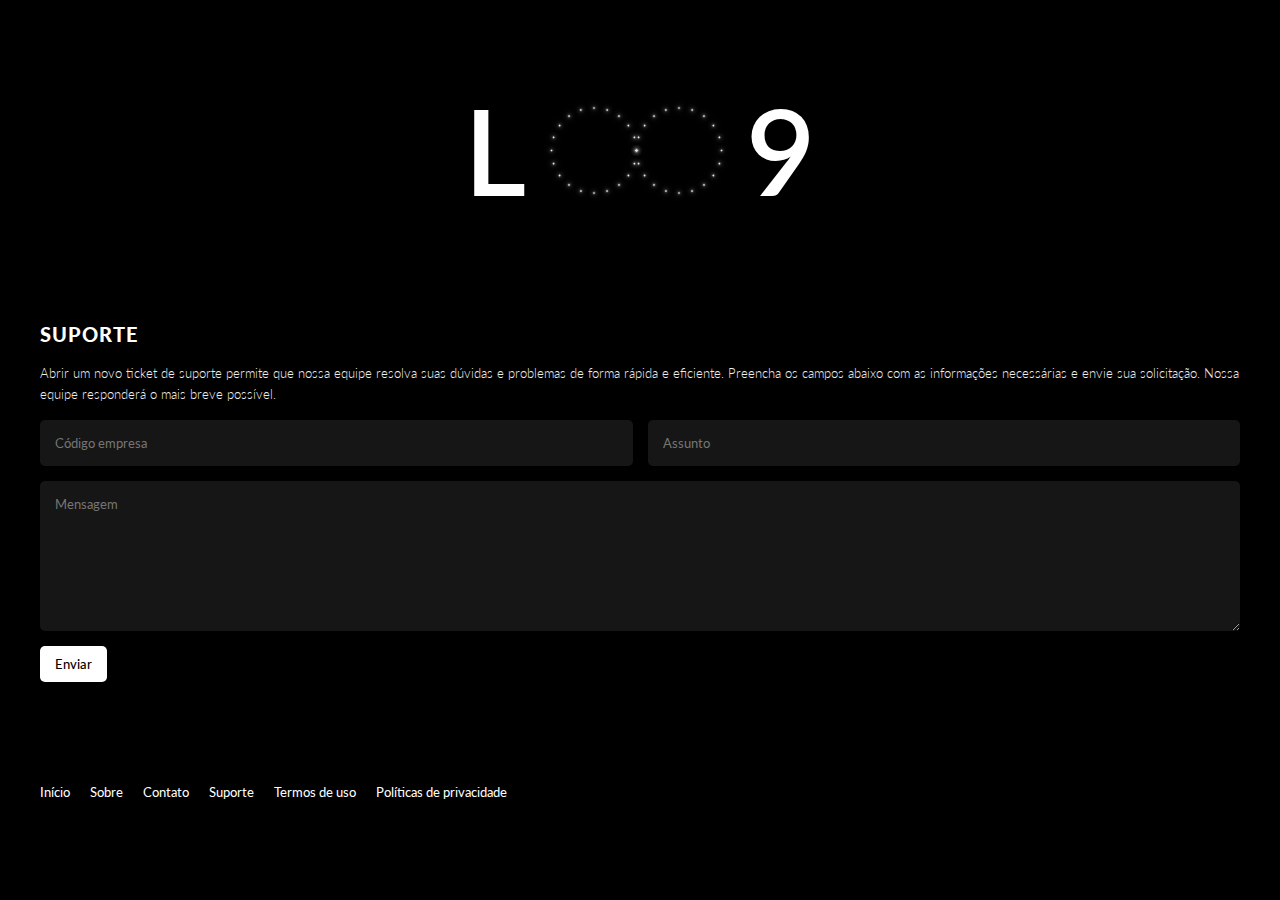
<file: support.html>
<!DOCTYPE html>
<html lang="pt-BR">
    <head>
        <!-- Metatags -->
        <meta http-equiv="Content-Type" content="text/html; charset=UTF-8">
        <meta name="viewport" content="width=device-width, initial-scale=1, maximum-scale=1">
        <meta name="language" content="Portuguese">
        <meta name="description" content="Automatize processos e impulsione seu negócio com nossos serviços de chatbots inteligentes, RPA, APIs personalizadas, automação de marketing e atendimento ao cliente. Solicite um orçamento!">
        <meta name="keywords" content="automação, chatbots, RPA, APIs, marketing, atendimento ao cliente, relatórios, análise, otimização, eficiência, produtividade, Daniel Mazzeu">
        <meta name="author" content="Daniel Mazzeu">
        <meta name="robots" content="follow, index">
        <meta name="google" content="notranslate">

        <!-- Social Netatags -->
        <meta property="og:title" content="Serviços de Automação para Impulsionar seu Negócio | LOO9">
        <meta property="og:description" content="Automatize processos e impulsione seu negócio com nossos serviços de chatbots inteligentes, RPA, APIs personalizadas, automação de marketing e atendimento ao cliente. Solicite um orçamento!">
        <meta property="og:image" content="https://loo9.com.br/images/thumbnail.png">
        <meta property="og:url" content="https://loo9.com.br">
        <meta property="og:type" content="website">
        <meta property="og:locale" content="pt_BR">

        <!-- Favicon -->
        <link rel="shortcut icon" href="images/favicon.ico">

        <!-- Title -->
        <title>LOO9 - Soluções de Automação para o seu Negócio</title>

        <!-- Global Styles -->
        <link rel="stylesheet" href="styles/global/variables.css">
        <link rel="stylesheet" href="styles/global/global.css">
        <link rel="stylesheet" href="styles/global/colors.css">
        <link rel="stylesheet" href="styles/global/scrollbar.css">
        <link rel="stylesheet" href="styles/global/margin.css">
        <link rel="stylesheet" href="styles/global/padding.css">
        <link rel="stylesheet" href="styles/global/typography.css">
        <link rel="stylesheet" href="styles/global/link.css">
        <link rel="stylesheet" href="styles/global/list.css">
        <link rel="stylesheet" href="styles/global/border.css">
        <link rel="stylesheet" href="styles/global/protect.css">
        <link rel="stylesheet" href="styles/global/flex.css">
        <link rel="stylesheet" href="styles/global/grid.css">
        <link rel="stylesheet" href="styles/global/sizes.css">

        <!-- Components Styles -->
        <link rel="stylesheet" href="styles/components/header.css">
        <link rel="stylesheet" href="styles/components/infinite.css">
        <link rel="stylesheet" href="styles/components/footer.css">

        <!-- Global Scripts -->
        <script defer src="scripts/global/protect.js"></script>
        <script defer src="scripts/global/jquery.js"></script>
        <script defer src="scripts/global/jquery_mask.js"></script>

        <!-- Components Scripts -->
        <script defer src="scripts/components/support.js"></script>
    </head>
    <body class="protect">

        <!-- Header -->
        <header class="header-small flex-column fgap-30 align-center justify-center mx-auto w-100 max-width">
            <div class="words-container">
                <div class="words">L</div>
                <div class="infinite-circles-container">
                    <div class="infinite-circles">
                        <span style="--i:0"></span>
                        <span style="--i:1"></span>
                        <span style="--i:2"></span>
                        <span style="--i:3"></span>
                        <span style="--i:4"></span>
                        <span style="--i:5"></span>
                        <span style="--i:6"></span>
                        <span style="--i:7"></span>
                        <span style="--i:8"></span>
                        <span style="--i:9"></span>
                        <span style="--i:10"></span>
                        <span style="--i:11"></span>
                        <span style="--i:12"></span>
                        <span style="--i:13"></span>
                        <span style="--i:14"></span>
                        <span style="--i:15"></span>
                        <span style="--i:16"></span>
                        <span style="--i:17"></span>
                        <span style="--i:18"></span>
                        <span style="--i:19"></span>
                        <span style="--i:20"></span>
                    </div>
                    <div class="infinite-circles">
                        <span style="--i:0"></span>
                        <span style="--i:1"></span>
                        <span style="--i:2"></span>
                        <span style="--i:3"></span>
                        <span style="--i:4"></span>
                        <span style="--i:5"></span>
                        <span style="--i:6"></span>
                        <span style="--i:7"></span>
                        <span style="--i:8"></span>
                        <span style="--i:9"></span>
                        <span style="--i:10"></span>
                        <span style="--i:11"></span>
                        <span style="--i:12"></span>
                        <span style="--i:13"></span>
                        <span style="--i:14"></span>
                        <span style="--i:15"></span>
                        <span style="--i:16"></span>
                        <span style="--i:17"></span>
                        <span style="--i:18"></span>
                        <span style="--i:19"></span>
                        <span style="--i:20"></span>
                    </div>
                </div>
                <div class="words">9</div>
            </div>
        </header>

        <!-- Main -->
        <main class="mt-20 mb-100 mx-auto w-100 max-width">
            <section class="flex-column fgap-15 w-100">
                <h1 class="fs-20 fw-900 ls-1 lh-1-4 uppercase theme-color">Suporte</h1>
                <p class="fs-13 fw-300 lh-1-6 primary-color">Abrir um novo ticket de suporte permite que nossa equipe resolva suas dúvidas e problemas de forma rápida e eficiente. Preencha os campos abaixo com as informações necessárias e envie sua solicitação. Nossa equipe responderá o mais breve possível.</p>
                <form id="support-form" class="flex-column fgap-15" method="post">
                    <div class="grid grid-2 ggap-15">
                        <input id="support-code" class="fs-13 p-15 field-color field-bg-color b-0 b-radius-5 w-100 code-mask" type="text" placeholder="Código empresa" maxlength="4">
                        <input id="support-subject" class="fs-13 p-15 field-color field-bg-color b-0 b-radius-5 w-100" type="text" placeholder="Assunto" maxlength="150">
                    </div>
                    <textarea id="support-message" class="fs-13 p-15 field-color field-bg-color b-0 b-radius-5 w-100" placeholder="Mensagem" maxlength="1000" style="transition: none; min-height: 150px; max-height: 300px; resize: vertical;"></textarea>
                    <p id="support-result" class="fs-13 fw-500 lh-1-6 primary-color" style="display: none;"></p>
                    <button class="b-0 b-radius-5 py-10 px-15 button-color button-hover-color button-bg-color button-hover-bg-color fs-13 fw-500 w-fit" style="width: fit-content;" type="submit">Enviar</button>
                </form>
            </section>
        </main>

        <!-- Footer -->
        <footer class="flex-row fgap-40 align-start justify-between mb-70 mx-auto w-100 max-width">
            <section class="flex-row fgap-20 flex-wrap w-100">
                <a class="a-default a-active a-hover a-visited a-fancy a-no-underline fs-13 fw-400 lh-1-6" href="/">Início</a>
                <a class="a-default a-active a-hover a-visited a-fancy a-no-underline fs-13 fw-400 lh-1-6" href="about.html">Sobre</a>
                <a class="a-default a-active a-hover a-visited a-fancy a-no-underline fs-13 fw-400 lh-1-6" href="contact.html">Contato</a>
                <a class="a-default a-active a-hover a-visited a-fancy a-no-underline fs-13 fw-400 lh-1-6" href="support.html">Suporte</a>
                <a class="a-default a-active a-hover a-visited a-fancy a-no-underline fs-13 fw-400 lh-1-6" href="terms.html">Termos de uso</a>
                <a class="a-default a-active a-hover a-visited a-fancy a-no-underline fs-13 fw-400 lh-1-6" href="policy.html">Políticas de privacidade</a>
            </section>
            <section class="flex-column w-100">
                <!--<p class="fs-12 fw-300 lh-1-8 text-right tertiary-color" style="width: 100%;">Elaborado e desenvolvido por Daniel Mazzeu.<br>Todos os direitos reservados 2025.</p>-->
            </section>
        </footer>
    </body>
</html>
</file>
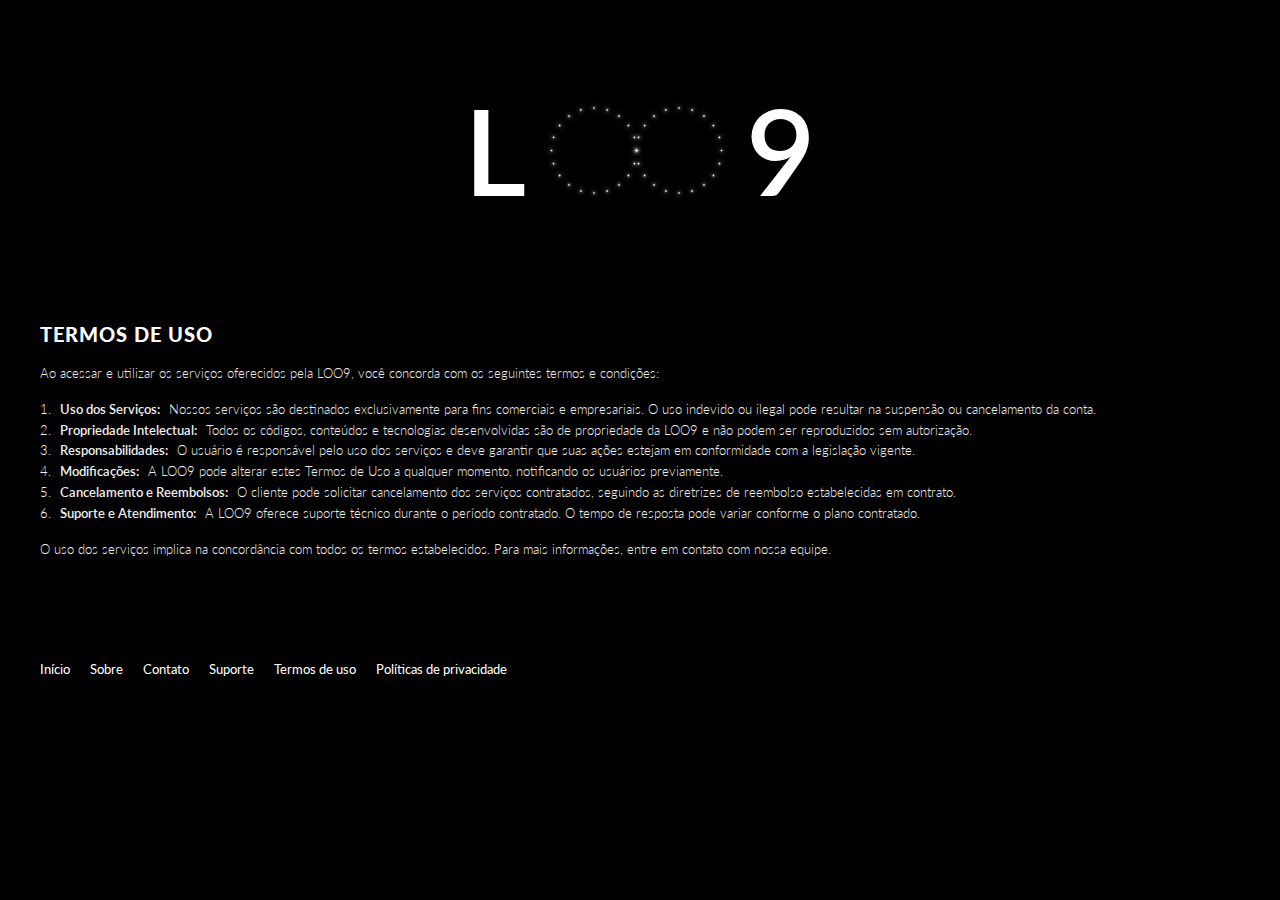
<file: terms.html>
<!DOCTYPE html>
<html lang="pt-BR">
    <head>
        <!-- Metatags -->
        <meta http-equiv="Content-Type" content="text/html; charset=UTF-8">
        <meta name="viewport" content="width=device-width, initial-scale=1, maximum-scale=1">
        <meta name="language" content="Portuguese">
        <meta name="description" content="Automatize processos e impulsione seu negócio com nossos serviços de chatbots inteligentes, RPA, APIs personalizadas, automação de marketing e atendimento ao cliente. Solicite um orçamento!">
        <meta name="keywords" content="automação, chatbots, RPA, APIs, marketing, atendimento ao cliente, relatórios, análise, otimização, eficiência, produtividade, Daniel Mazzeu">
        <meta name="author" content="Daniel Mazzeu">
        <meta name="robots" content="follow, index">
        <meta name="google" content="notranslate">

        <!-- Social Netatags -->
        <meta property="og:title" content="Serviços de Automação para Impulsionar seu Negócio | LOO9">
        <meta property="og:description" content="Automatize processos e impulsione seu negócio com nossos serviços de chatbots inteligentes, RPA, APIs personalizadas, automação de marketing e atendimento ao cliente. Solicite um orçamento!">
        <meta property="og:image" content="https://loo9.com.br/images/thumbnail.png">
        <meta property="og:url" content="https://loo9.com.br">
        <meta property="og:type" content="website">
        <meta property="og:locale" content="pt_BR">

        <!-- Favicon -->
        <link rel="shortcut icon" href="images/favicon.ico">

        <!-- Title -->
        <title>LOO9 - Soluções de Automação para o seu Negócio</title>

        <!-- Global Styles -->
        <link rel="stylesheet" href="styles/global/variables.css">
        <link rel="stylesheet" href="styles/global/global.css">
        <link rel="stylesheet" href="styles/global/colors.css">
        <link rel="stylesheet" href="styles/global/scrollbar.css">
        <link rel="stylesheet" href="styles/global/margin.css">
        <link rel="stylesheet" href="styles/global/padding.css">
        <link rel="stylesheet" href="styles/global/typography.css">
        <link rel="stylesheet" href="styles/global/link.css">
        <link rel="stylesheet" href="styles/global/list.css">
        <link rel="stylesheet" href="styles/global/border.css">
        <link rel="stylesheet" href="styles/global/protect.css">
        <link rel="stylesheet" href="styles/global/flex.css">
        <link rel="stylesheet" href="styles/global/grid.css">
        <link rel="stylesheet" href="styles/global/sizes.css">

        <!-- Components Styles -->
        <link rel="stylesheet" href="styles/components/header.css">
        <link rel="stylesheet" href="styles/components/infinite.css">
        <link rel="stylesheet" href="styles/components/footer.css">

        <!-- Global Scripts -->
        <script defer src="scripts/global/protect.js"></script>
    </head>
    <body class="protect">

        <!-- Header -->
        <header class="header-small flex-column fgap-30 align-center justify-center mx-auto w-100 max-width">
            <div class="words-container">
                <div class="words">L</div>
                <div class="infinite-circles-container">
                    <div class="infinite-circles">
                        <span style="--i:0"></span>
                        <span style="--i:1"></span>
                        <span style="--i:2"></span>
                        <span style="--i:3"></span>
                        <span style="--i:4"></span>
                        <span style="--i:5"></span>
                        <span style="--i:6"></span>
                        <span style="--i:7"></span>
                        <span style="--i:8"></span>
                        <span style="--i:9"></span>
                        <span style="--i:10"></span>
                        <span style="--i:11"></span>
                        <span style="--i:12"></span>
                        <span style="--i:13"></span>
                        <span style="--i:14"></span>
                        <span style="--i:15"></span>
                        <span style="--i:16"></span>
                        <span style="--i:17"></span>
                        <span style="--i:18"></span>
                        <span style="--i:19"></span>
                        <span style="--i:20"></span>
                    </div>
                    <div class="infinite-circles">
                        <span style="--i:0"></span>
                        <span style="--i:1"></span>
                        <span style="--i:2"></span>
                        <span style="--i:3"></span>
                        <span style="--i:4"></span>
                        <span style="--i:5"></span>
                        <span style="--i:6"></span>
                        <span style="--i:7"></span>
                        <span style="--i:8"></span>
                        <span style="--i:9"></span>
                        <span style="--i:10"></span>
                        <span style="--i:11"></span>
                        <span style="--i:12"></span>
                        <span style="--i:13"></span>
                        <span style="--i:14"></span>
                        <span style="--i:15"></span>
                        <span style="--i:16"></span>
                        <span style="--i:17"></span>
                        <span style="--i:18"></span>
                        <span style="--i:19"></span>
                        <span style="--i:20"></span>
                    </div>
                </div>
                <div class="words">9</div>
            </div>
        </header>

        <!-- Main -->
        <main class="mt-20 mb-100 mx-auto w-100 max-width">
            <section class="flex-column fgap-15 w-100">
                <h1 class="fs-20 fw-900 ls-1 lh-1-4 uppercase theme-color">Termos de uso</h1>
                <p class="fs-13 fw-300 lh-1-6 primary-color">Ao acessar e utilizar os serviços oferecidos pela LOO9, você concorda com os seguintes termos e condições:</p>
                <ul class="list-decimal list-inside list-nested">
                    <li class="fs-13 fw-300 lh-1-6 primary-color"><strong class="fs-13 fw-600 lh-1-6 primary-color ml-5 mr-5">Uso dos Serviços:</strong> Nossos serviços são destinados exclusivamente para fins comerciais e empresariais. O uso indevido ou ilegal pode resultar na suspensão ou cancelamento da conta.</li>
                    <li class="fs-13 fw-300 lh-1-6 primary-color"><strong class="fs-13 fw-600 lh-1-6 primary-color ml-5 mr-5">Propriedade Intelectual:</strong> Todos os códigos, conteúdos e tecnologias desenvolvidas são de propriedade da LOO9 e não podem ser reproduzidos sem autorização.</li>
                    <li class="fs-13 fw-300 lh-1-6 primary-color"><strong class="fs-13 fw-600 lh-1-6 primary-color ml-5 mr-5">Responsabilidades:</strong> O usuário é responsável pelo uso dos serviços e deve garantir que suas ações estejam em conformidade com a legislação vigente.</li>
                    <li class="fs-13 fw-300 lh-1-6 primary-color"><strong class="fs-13 fw-600 lh-1-6 primary-color ml-5 mr-5">Modificações:</strong> A LOO9 pode alterar estes Termos de Uso a qualquer momento, notificando os usuários previamente.</li>
                    <li class="fs-13 fw-300 lh-1-6 primary-color"><strong class="fs-13 fw-600 lh-1-6 primary-color ml-5 mr-5">Cancelamento e Reembolsos:</strong> O cliente pode solicitar cancelamento dos serviços contratados, seguindo as diretrizes de reembolso estabelecidas em contrato.</li>
                    <li class="fs-13 fw-300 lh-1-6 primary-color"><strong class="fs-13 fw-600 lh-1-6 primary-color ml-5 mr-5">Suporte e Atendimento:</strong> A LOO9 oferece suporte técnico durante o período contratado. O tempo de resposta pode variar conforme o plano contratado.</li>
                </ul>
                <p class="fs-13 fw-300 lh-1-6 primary-color">O uso dos serviços implica na concordância com todos os termos estabelecidos. Para mais informações, entre em contato com nossa equipe.</p>
            </section>
        </main>

        <!-- Footer -->
        <footer class="flex-row fgap-40 align-start justify-between mb-70 mx-auto w-100 max-width">
            <section class="flex-row fgap-20 flex-wrap w-100">
                <a class="a-default a-active a-hover a-visited a-fancy a-no-underline fs-13 fw-400 lh-1-6" href="/">Início</a>
                <a class="a-default a-active a-hover a-visited a-fancy a-no-underline fs-13 fw-400 lh-1-6" href="about.html">Sobre</a>
                <a class="a-default a-active a-hover a-visited a-fancy a-no-underline fs-13 fw-400 lh-1-6" href="contact.html">Contato</a>
                <a class="a-default a-active a-hover a-visited a-fancy a-no-underline fs-13 fw-400 lh-1-6" href="support.html">Suporte</a>
                <a class="a-default a-active a-hover a-visited a-fancy a-no-underline fs-13 fw-400 lh-1-6" href="terms.html">Termos de uso</a>
                <a class="a-default a-active a-hover a-visited a-fancy a-no-underline fs-13 fw-400 lh-1-6" href="policy.html">Políticas de privacidade</a>
            </section>
            <section class="flex-column w-100">
                <!--<p class="fs-12 fw-300 lh-1-8 text-right tertiary-color" style="width: 100%;">Elaborado e desenvolvido por Daniel Mazzeu.<br>Todos os direitos reservados 2025.</p>-->
            </section>
        </footer>
    </body>
</html>
</file>
<file: styles/global/variables.css>
:root {
    --theme: #fff;
    --theme-hover: #fff;

    --primary: #eee;
    --primary-hover: #eee;

    --secondary: #999;
    --secondary-hover: #fff;

    --tertiary: #666;
    --tertiary-hover: #666;

    --button: #000;
    --button-hover: #000;
    --button-bg: #fff;
    --button-bg-hover: #f9f9f9;

    --field: #fff;
    --field-bg: #161616;
}
</file>
<file: styles/global/colors.css>
.theme-color { color: var(--theme); }
.theme-hover-color:hover { color: var(--theme-hover); }
.theme-bg-color { background-color: var(--theme); }
.theme-hover-bg-color:hover { background-color: var(--theme-hover); }

.primary-color { color: var(--primary); }
.primary-hover-color:hover { color: var(--primary-hover); }
.primary-bg-color { background-color: var(--primary); }
.primary-hover-bg-color:hover { background-color: var(--primary-hover); }

.secondary-color { color: var(--secondary); }
.secondary-hover-color:hover { color: var(--secondary-hover); }
.secondary-bg-color { background-color: var(--secondary); }
.secondary-hover-bg-color:hover { background-color: var(--secondary-hover); }

.tertiary-color { color: var(--tertiary); }
.tertiary-hover-color:hover { color: var(--tertiary-hover); }
.tertiary-bg-color {background-color: var(--tertiary); }
.tertiary-hover-bg-color:hover { background-color: var(--tertiary-hover); }

.button-color { color: var(--button); }
.button-hover-color:hover { color: var(--button-hover); }
.button-bg-color {background-color: var(--button-bg); }
.button-hover-bg-color:hover { background-color: var(--button-bg-hover); }

.field-color { color: var(--field); }
.field-hover-color:hover { color: var(--field-hover); }
.field-bg-color {background-color: var(--field-bg); }
.field-hover-bg-color:hover { background-color: var(--field-bg-hover); }
</file>
<file: styles/global/scrollbar.css>
/* Estilo para a barra de rolagem */
::-webkit-scrollbar {
    width: 10px;
}

/* Estilo para a trilha (área de fundo da barra de rolagem) */
::-webkit-scrollbar-track {
    background-color: #000;
}

/* Estilo para o polegar (parte que pode ser arrastada da barra de rolagem) */
::-webkit-scrollbar-thumb {
    background-color: #222;
    border-radius: 10px;
}

/* Estilo para o polegar da barra de rolagem quando está sendo passado o mouse sobre ele */
::-webkit-scrollbar-thumb:hover {
    background-color: #fff;
}
</file>
<file: styles/global/margin.css>
/* Margens */
.m-5 { margin: 5px; }
.m-10 { margin: 10px; }
.m-15 { margin: 15px; }
.m-20 { margin: 20px; }
.m-25 { margin: 25px; }
.m-30 { margin: 30px; }
.m-35 { margin: 35px; }
.m-40 { margin: 40px; }
.m-45 { margin: 45px; }
.m-50 { margin: 50px; }
.m-55 { margin: 55px; }
.m-60 { margin: 60px; }
.m-65 { margin: 65px; }
.m-70 { margin: 70px; }
.m-75 { margin: 75px; }
.m-80 { margin: 80px; }
.m-85 { margin: 85px; }
.m-90 { margin: 90px; }
.m-95 { margin: 95px; }
.m-100 { margin: 100px; }
.m-auto { margin: auto; }

/* Margens superiores */
.mt-5 { margin-top: 5px; }
.mt-10 { margin-top: 10px; }
.mt-15 { margin-top: 15px; }
.mt-20 { margin-top: 20px; }
.mt-25 { margin-top: 25px; }
.mt-30 { margin-top: 30px; }
.mt-35 { margin-top: 35px; }
.mt-40 { margin-top: 40px; }
.mt-45 { margin-top: 45px; }
.mt-50 { margin-top: 50px; }
.mt-55 { margin-top: 55px; }
.mt-60 { margin-top: 60px; }
.mt-65 { margin-top: 65px; }
.mt-70 { margin-top: 70px; }
.mt-75 { margin-top: 75px; }
.mt-80 { margin-top: 80px; }
.mt-85 { margin-top: 85px; }
.mt-90 { margin-top: 90px; }
.mt-95 { margin-top: 95px; }
.mt-100 { margin-top: 100px; }
.mt-auto { margin-top: auto; }

/* Margens inferiores */
.mb-5 { margin-bottom: 5px; }
.mb-10 { margin-bottom: 10px; }
.mb-15 { margin-bottom: 15px; }
.mb-20 { margin-bottom: 20px; }
.mb-25 { margin-bottom: 25px; }
.mb-30 { margin-bottom: 30px; }
.mb-35 { margin-bottom: 35px; }
.mb-40 { margin-bottom: 40px; }
.mb-45 { margin-bottom: 45px; }
.mb-50 { margin-bottom: 50px; }
.mb-55 { margin-bottom: 55px; }
.mb-60 { margin-bottom: 60px; }
.mb-65 { margin-bottom: 65px; }
.mb-70 { margin-bottom: 70px; }
.mb-75 { margin-bottom: 75px; }
.mb-80 { margin-bottom: 80px; }
.mb-85 { margin-bottom: 85px; }
.mb-90 { margin-bottom: 90px; }
.mb-95 { margin-bottom: 95px; }
.mb-100 { margin-bottom: 100px; }
.mb-auto { margin-bottom: auto; }

/* Margens verticais (top + bottom) */
.my-5 { margin-top: 5px; margin-bottom: 5px; }
.my-10 { margin-top: 10px; margin-bottom: 10px; }
.my-15 { margin-top: 15px; margin-bottom: 15px; }
.my-20 { margin-top: 20px; margin-bottom: 20px; }
.my-25 { margin-top: 25px; margin-bottom: 25px; }
.my-30 { margin-top: 30px; margin-bottom: 30px; }
.my-35 { margin-top: 35px; margin-bottom: 35px; }
.my-40 { margin-top: 40px; margin-bottom: 40px; }
.my-45 { margin-top: 45px; margin-bottom: 45px; }
.my-50 { margin-top: 50px; margin-bottom: 50px; }
.my-55 { margin-top: 55px; margin-bottom: 55px; }
.my-60 { margin-top: 60px; margin-bottom: 60px; }
.my-65 { margin-top: 65px; margin-bottom: 65px; }
.my-70 { margin-top: 70px; margin-bottom: 70px; }
.my-75 { margin-top: 75px; margin-bottom: 75px; }
.my-80 { margin-top: 80px; margin-bottom: 80px; }
.my-85 { margin-top: 85px; margin-bottom: 85px; }
.my-90 { margin-top: 90px; margin-bottom: 90px; }
.my-95 { margin-top: 95px; margin-bottom: 95px; }
.my-100 { margin-top: 100px; margin-bottom: 100px; }

/* Margens esquerdas */
.ml-5 { margin-left: 5px; }
.ml-10 { margin-left: 10px; }
.ml-15 { margin-left: 15px; }
.ml-20 { margin-left: 20px; }
.ml-25 { margin-left: 25px; }
.ml-30 { margin-left: 30px; }
.ml-35 { margin-left: 35px; }
.ml-40 { margin-left: 40px; }
.ml-45 { margin-left: 45px; }
.ml-50 { margin-left: 50px; }
.ml-55 { margin-left: 55px; }
.ml-60 { margin-left: 60px; }
.ml-65 { margin-left: 65px; }
.ml-70 { margin-left: 70px; }
.ml-75 { margin-left: 75px; }
.ml-80 { margin-left: 80px; }
.ml-85 { margin-left: 85px; }
.ml-90 { margin-left: 90px; }
.ml-95 { margin-left: 95px; }
.ml-100 { margin-left: 100px; }
.ml-auto { margin-left: auto; }

/* Margens direitas */
.mr-5 { margin-right: 5px; }
.mr-10 { margin-right: 10px; }
.mr-15 { margin-right: 15px; }
.mr-20 { margin-right: 20px; }
.mr-25 { margin-right: 25px; }
.mr-30 { margin-right: 30px; }
.mr-35 { margin-right: 35px; }
.mr-40 { margin-right: 40px; }
.mr-45 { margin-right: 45px; }
.mr-50 { margin-right: 50px; }
.mr-55 { margin-right: 55px; }
.mr-60 { margin-right: 60px; }
.mr-65 { margin-right: 65px; }
.mr-70 { margin-right: 70px; }
.mr-75 { margin-right: 75px; }
.mr-80 { margin-right: 80px; }
.mr-85 { margin-right: 85px; }
.mr-90 { margin-right: 90px; }
.mr-95 { margin-right: 95px; }
.mr-100 { margin-right: 100px; }
.mr-auto { margin-right: auto; }

/* Margens horizontais (left + right) */
.mx-5 { margin-left: 5px; margin-right: 5px; }
.mx-10 { margin-left: 10px; margin-right: 10px; }
.mx-15 { margin-left: 15px; margin-right: 15px; }
.mx-20 { margin-left: 20px; margin-right: 20px; }
.mx-25 { margin-left: 25px; margin-right: 25px; }
.mx-30 { margin-left: 30px; margin-right: 30px; }
.mx-35 { margin-left: 35px; margin-right: 35px; }
.mx-40 { margin-left: 40px; margin-right: 40px; }
.mx-45 { margin-left: 45px; margin-right: 45px; }
.mx-50 { margin-left: 50px; margin-right: 50px; }
.mx-55 { margin-left: 55px; margin-right: 55px; }
.mx-60 { margin-left: 60px; margin-right: 60px; }
.mx-65 { margin-left: 65px; margin-right: 65px; }
.mx-70 { margin-left: 70px; margin-right: 70px; }
.mx-75 { margin-left: 75px; margin-right: 75px; }
.mx-80 { margin-left: 80px; margin-right: 80px; }
.mx-85 { margin-left: 85px; margin-right: 85px; }
.mx-90 { margin-left: 90px; margin-right: 90px; }
.mx-95 { margin-left: 95px; margin-right: 95px; }
.mx-100 { margin-left: 100px; margin-right: 100px; }
.mx-auto { margin-left: auto; margin-right: auto; }
</file>
<file: styles/global/padding.css>
/* Padding */
.p-5 { padding: 5px; }
.p-10 { padding: 10px; }
.p-15 { padding: 15px; }
.p-20 { padding: 20px; }
.p-25 { padding: 25px; }
.p-30 { padding: 30px; }
.p-35 { padding: 35px; }
.p-40 { padding: 40px; }
.p-45 { padding: 45px; }
.p-50 { padding: 50px; }
.p-55 { padding: 55px; }
.p-60 { padding: 60px; }
.p-65 { padding: 65px; }
.p-70 { padding: 70px; }
.p-75 { padding: 75px; }
.p-80 { padding: 80px; }
.p-85 { padding: 85px; }
.p-90 { padding: 90px; }
.p-95 { padding: 95px; }
.p-100 { padding: 100px; }

/* Padding superior */
.pt-5 { padding-top: 5px; }
.pt-10 { padding-top: 10px; }
.pt-15 { padding-top: 15px; }
.pt-20 { padding-top: 20px; }
.pt-25 { padding-top: 25px; }
.pt-30 { padding-top: 30px; }
.pt-35 { padding-top: 35px; }
.pt-40 { padding-top: 40px; }
.pt-45 { padding-top: 45px; }
.pt-50 { padding-top: 50px; }
.pt-55 { padding-top: 55px; }
.pt-60 { padding-top: 60px; }
.pt-65 { padding-top: 65px; }
.pt-70 { padding-top: 70px; }
.pt-75 { padding-top: 75px; }
.pt-80 { padding-top: 80px; }
.pt-85 { padding-top: 85px; }
.pt-90 { padding-top: 90px; }
.pt-95 { padding-top: 95px; }
.pt-100 { padding-top: 100px; }

/* Padding inferior */
.pb-5 { padding-bottom: 5px; }
.pb-10 { padding-bottom: 10px; }
.pb-15 { padding-bottom: 15px; }
.pb-20 { padding-bottom: 20px; }
.pb-25 { padding-bottom: 25px; }
.pb-30 { padding-bottom: 30px; }
.pb-35 { padding-bottom: 35px; }
.pb-40 { padding-bottom: 40px; }
.pb-45 { padding-bottom: 45px; }
.pb-50 { padding-bottom: 50px; }
.pb-55 { padding-bottom: 55px; }
.pb-60 { padding-bottom: 60px; }
.pb-65 { padding-bottom: 65px; }
.pb-70 { padding-bottom: 70px; }
.pb-75 { padding-bottom: 75px; }
.pb-80 { padding-bottom: 80px; }
.pb-85 { padding-bottom: 85px; }
.pb-90 { padding-bottom: 90px; }
.pb-95 { padding-bottom: 95px; }
.pb-100 { padding-bottom: 100px; }

/* Padding vertical (top + bottom) */
.py-5 { padding-top: 5px; padding-bottom: 5px; }
.py-10 { padding-top: 10px; padding-bottom: 10px; }
.py-15 { padding-top: 15px; padding-bottom: 15px; }
.py-20 { padding-top: 20px; padding-bottom: 20px; }
.py-25 { padding-top: 25px; padding-bottom: 25px; }
.py-30 { padding-top: 30px; padding-bottom: 30px; }
.py-35 { padding-top: 35px; padding-bottom: 35px; }
.py-40 { padding-top: 40px; padding-bottom: 40px; }
.py-45 { padding-top: 45px; padding-bottom: 45px; }
.py-50 { padding-top: 50px; padding-bottom: 50px; }
.py-55 { padding-top: 55px; padding-bottom: 55px; }
.py-60 { padding-top: 60px; padding-bottom: 60px; }
.py-65 { padding-top: 65px; padding-bottom: 65px; }
.py-70 { padding-top: 70px; padding-bottom: 70px; }
.py-75 { padding-top: 75px; padding-bottom: 75px; }
.py-80 { padding-top: 80px; padding-bottom: 80px; }
.py-85 { padding-top: 85px; padding-bottom: 85px; }
.py-90 { padding-top: 90px; padding-bottom: 90px; }
.py-95 { padding-top: 95px; padding-bottom: 95px; }
.py-100 { padding-top: 100px; padding-bottom: 100px; }

/* Padding esquerdo */
.pl-5 { padding-left: 5px; }
.pl-10 { padding-left: 10px; }
.pl-15 { padding-left: 15px; }
.pl-20 { padding-left: 20px; }
.pl-25 { padding-left: 25px; }
.pl-30 { padding-left: 30px; }
.pl-35 { padding-left: 35px; }
.pl-40 { padding-left: 40px; }
.pl-45 { padding-left: 45px; }
.pl-50 { padding-left: 50px; }
.pl-55 { padding-left: 55px; }
.pl-60 { padding-left: 60px; }
.pl-65 { padding-left: 65px; }
.pl-70 { padding-left: 70px; }
.pl-75 { padding-left: 75px; }
.pl-80 { padding-left: 80px; }
.pl-85 { padding-left: 85px; }
.pl-90 { padding-left: 90px; }
.pl-95 { padding-left: 95px; }
.pl-100 { padding-left: 100px; }

/* Padding direito */
.pr-5 { padding-right: 5px; }
.pr-10 { padding-right: 10px; }
.pr-15 { padding-right: 15px; }
.pr-20 { padding-right: 20px; }
.pr-25 { padding-right: 25px; }
.pr-30 { padding-right: 30px; }
.pr-35 { padding-right: 35px; }
.pr-40 { padding-right: 40px; }
.pr-45 { padding-right: 45px; }
.pr-50 { padding-right: 50px; }
.pr-55 { padding-right: 55px; }
.pr-60 { padding-right: 60px; }
.pr-65 { padding-right: 65px; }
.pr-70 { padding-right: 70px; }
.pr-75 { padding-right: 75px; }
.pr-80 { padding-right: 80px; }
.pr-85 { padding-right: 85px; }
.pr-90 { padding-right: 90px; }
.pr-95 { padding-right: 95px; }
.pr-100 { padding-right: 100px; }

/* Padding horizontal (left + right) */
.px-5 { padding-left: 5px; padding-right: 5px; }
.px-10 { padding-left: 10px; padding-right: 10px; }
.px-15 { padding-left: 15px; padding-right: 15px; }
.px-20 { padding-left: 20px; padding-right: 20px; }
.px-25 { padding-left: 25px; padding-right: 25px; }
.px-30 { padding-left: 30px; padding-right: 30px; }
.px-35 { padding-left: 35px; padding-right: 35px; }
.px-40 { padding-left: 40px; padding-right: 40px; }
.px-45 { padding-left: 45px; padding-right: 45px; }
.px-50 { padding-left: 50px; padding-right: 50px; }
.px-55 { padding-left: 55px; padding-right: 55px; }
.px-60 { padding-left: 60px; padding-right: 60px; }
.px-65 { padding-left: 65px; padding-right: 65px; }
.px-70 { padding-left: 70px; padding-right: 70px; }
.px-75 { padding-left: 75px; padding-right: 75px; }
.px-80 { padding-left: 80px; padding-right: 80px; }
.px-85 { padding-left: 85px; padding-right: 85px; }
.px-90 { padding-left: 90px; padding-right: 90px; }
.px-95 { padding-left: 95px; padding-right: 95px; }
.px-100 { padding-left: 100px; padding-right: 100px; }
</file>
<file: styles/global/typography.css>
/* Tamanhos de Fonte */
.fs-10 { font-size: 10px; }
.fs-11 { font-size: 11px; }
.fs-12 { font-size: 12px; }
.fs-13 { font-size: 13px; }
.fs-14 { font-size: 14px; }
.fs-15 { font-size: 15px; }
.fs-20 { font-size: 20px; }
.fs-25 { font-size: 25px; }
.fs-30 { font-size: 30px; }
.fs-35 { font-size: 35px; }
.fs-40 { font-size: 40px; }
.fs-45 { font-size: 45px; }
.fs-50 { font-size: 50px; }
.fs-55 { font-size: 55px; }
.fs-60 { font-size: 60px; }
.fs-65 { font-size: 65px; }
.fs-70 { font-size: 70px; }
.fs-75 { font-size: 75px; }
.fs-80 { font-size: 80px; }
.fs-85 { font-size: 85px; }
.fs-90 { font-size: 90px; }
.fs-95 { font-size: 95px; }
.fs-100 { font-size: 100px; }

/* Peso da Fonte */
.fw-0 { font-weight: 0; }
.fw-100 { font-weight: 100; }
.fw-200 { font-weight: 200; }
.fw-300 { font-weight: 300; }
.fw-400 { font-weight: 400; }
.fw-500 { font-weight: 500; }
.fw-600 { font-weight: 600; }
.fw-700 { font-weight: 700; }
.fw-800 { font-weight: 800; }
.fw-900 { font-weight: 900; }

/* Alinhamento de Texto */
.text-left { text-align: left; }
.text-center { text-align: center; }
.text-right { text-align: right; }
.text-justify { text-align: justify; }

/* Estilo da Fonte */
.italic { font-style: italic; }
.normal { font-style: normal; }

/* Transformação do Texto */
.uppercase { text-transform: uppercase; }
.lowercase { text-transform: lowercase; }
.capitalize { text-transform: capitalize; }

/* Espaçamento entre Letras */
.ls-1 { letter-spacing: 1px; }
.ls-2 { letter-spacing: 2px; }
.ls-3 { letter-spacing: 3px; }
.ls-4 { letter-spacing: 4px; }
.ls-5 { letter-spacing: 5px; }
.ls-6 { letter-spacing: 6px; }
.ls-7 { letter-spacing: 7px; }
.ls-8 { letter-spacing: 8px; }
.ls-9 { letter-spacing: 9px; }
.ls-10 { letter-spacing: 10px; }

/* Altura da Linha */
.lh-1 { line-height: 1; }
.lh-1-2 { line-height: 1.2; }
.lh-1-4 { line-height: 1.4; }
.lh-1-6 { line-height: 1.6; }
.lh-1-8 { line-height: 1.8; }
.lh-2 { line-height: 2; }
.lh-2-5 { line-height: 2.5; }
.lh-3 { line-height: 3; }
</file>
<file: styles/global/link.css>
/* Estilo padrão para links */
.a-default,
.a-active:visited {
    color: var(--theme);
    text-decoration: none; 
}

/* Cor ao passar o mouse */
.a-hover:hover,
.a-active:active { 
    color: var(--theme-hover);
    text-decoration: underline; 
}

/* Remover ou adicionar sublinhado */
.a-no-underline { text-decoration: none !important; }
.a-underline { text-decoration: underline; }

/* Links com efeito de animação */
.a-fancy { 
    position: relative;
    text-decoration: none;
    color: var(--theme-hover); 
}

.a-fancy::after { 
    content: '';
    position: absolute;
    width: 100%;
    height: 2px;
    bottom: 0;
    left: 0;
    background-color: var(--theme-hover);
    transform: scaleX(0);
    transition: transform 0.3s ease-in-out;
}

.a-fancy:hover::after { 
    transform: scaleX(1);
}

/* Links com borda ao redor */
.a-bordered { 
    padding: 5px 10px;
    border: 2px solid var(--theme);
    border-radius: 5px;
    text-decoration: none;
    display: inline-block;
}

.a-bordered:hover { 
    background-color: var(--theme-hover);
    color: white;
}

/* Links desativados */
.a-disabled { 
    color: gray;
    pointer-events: none;
    text-decoration: none;
}
</file>
<file: styles/global/list.css>
/* Tipos de listas */
.list-disc { list-style-type: disc; }
.list-circle { list-style-type: circle; }
.list-square { list-style-type: square; }
.list-decimal { list-style-type: decimal; }
.list-roman { list-style-type: upper-roman; }
.list-alpha { list-style-type: upper-alpha; }

/* Estilização para listas dentro de containers */
.list-inside { list-style-position: inside; }
.list-outside { list-style-position: outside; }

/* Espaçamento entre listas aninhadas */
.list-nested li ul { margin-left: 20px; }
</file>
<file: styles/global/border.css>
/* Cor da borda */
.b-color { border-color: var(--theme);}

/* Espessura da Borda */
.b-0 { border-width: 0px; }
.b-1 { border-width: 1px; }
.b-2 { border-width: 2px; }
.b-3 { border-width: 3px; }
.b-4 { border-width: 4px; }
.b-5 { border-width: 5px; }
.b-6 { border-width: 6px; }
.b-7 { border-width: 7px; }
.b-8 { border-width: 8px; }
.b-9 { border-width: 9px; }
.b-10 { border-width: 10px; }

/* Espessura da Borda Específica */
.bt-1 { border-top-width: 1px; }
.bt-2 { border-top-width: 2px; }
.bt-3 { border-top-width: 3px; }
.bt-4 { border-top-width: 4px; }
.bt-5 { border-top-width: 5px; }

.bb-1 { border-bottom-width: 1px; }
.bb-2 { border-bottom-width: 2px; }
.bb-3 { border-bottom-width: 3px; }
.bb-4 { border-bottom-width: 4px; }
.bb-5 { border-bottom-width: 5px; }

.bl-1 { border-left-width: 1px; }
.bl-2 { border-left-width: 2px; }
.bl-3 { border-left-width: 3px; }
.bl-4 { border-left-width: 4px; }
.bl-5 { border-left-width: 5px; }

.br-1 { border-right-width: 1px; }
.br-2 { border-right-width: 2px; }
.br-3 { border-right-width: 3px; }
.br-4 { border-right-width: 4px; }
.br-5 { border-right-width: 5px; }

/* Bordas Horizontais (X) e Verticais (Y) */
.bx-1 { border-left-width: 1px; border-right-width: 1px; }
.bx-2 { border-left-width: 2px; border-right-width: 2px; }
.bx-3 { border-left-width: 3px; border-right-width: 3px; }
.bx-4 { border-left-width: 4px; border-right-width: 4px; }
.bx-5 { border-left-width: 5px; border-right-width: 5px; }

.by-1 { border-top-width: 1px; border-bottom-width: 1px; }
.by-2 { border-top-width: 2px; border-bottom-width: 2px; }
.by-3 { border-top-width: 3px; border-bottom-width: 3px; }
.by-4 { border-top-width: 4px; border-bottom-width: 4px; }
.by-5 { border-top-width: 5px; border-bottom-width: 5px; }

/* Estilo da Borda */
.b-solid { border-style: solid; }
.b-dashed { border-style: dashed; }
.b-dotted { border-style: dotted; }
.b-double { border-style: double; }
.b-none { border-style: none; }

/* Raio da borda em todas as direções */
.b-radius-5 { border-radius: 5px; }
.b-radius-10 { border-radius: 10px; }
.b-radius-15 { border-radius: 15px; }
.b-radius-20 { border-radius: 20px; }
.b-radius-25 { border-radius: 25px; }
.b-radius-30 { border-radius: 30px; }
.b-radius-35 { border-radius: 35px; }
.b-radius-40 { border-radius: 40px; }
.b-radius-45 { border-radius: 45px; }
.b-radius-50 { border-radius: 50px; }
.b-radius-rounded { border-radius: 50%; }

/* Raio da borda superior esquerda */
.b-radius-tl-5 { border-top-left-radius: 5px; }
.b-radius-tl-10 { border-top-left-radius: 10px; }
.b-radius-tl-15 { border-top-left-radius: 15px; }
.b-radius-tl-20 { border-top-left-radius: 20px; }
.b-radius-tl-25 { border-top-left-radius: 25px; }
.b-radius-tl-30 { border-top-left-radius: 30px; }
.b-radius-tl-35 { border-top-left-radius: 35px; }
.b-radius-tl-40 { border-top-left-radius: 40px; }
.b-radius-tl-45 { border-top-left-radius: 45px; }
.b-radius-tl-50 { border-top-left-radius: 50px; }

/* Raio da borda superior direita */
.b-radius-tr-5 { border-top-right-radius: 5px; }
.b-radius-tr-10 { border-top-right-radius: 10px; }
.b-radius-tr-15 { border-top-right-radius: 15px; }
.b-radius-tr-20 { border-top-right-radius: 20px; }
.b-radius-tr-25 { border-top-right-radius: 25px; }
.b-radius-tr-30 { border-top-right-radius: 30px; }
.b-radius-tr-35 { border-top-right-radius: 35px; }
.b-radius-tr-40 { border-top-right-radius: 40px; }
.b-radius-tr-45 { border-top-right-radius: 45px; }
.b-radius-tr-50 { border-top-right-radius: 50px; }

/* Raio da borda inferior esquerda */
.b-radius-bl-5 { border-bottom-left-radius: 5px; }
.b-radius-bl-10 { border-bottom-left-radius: 10px; }
.b-radius-bl-15 { border-bottom-left-radius: 15px; }
.b-radius-bl-20 { border-bottom-left-radius: 20px; }
.b-radius-bl-25 { border-bottom-left-radius: 25px; }
.b-radius-bl-30 { border-bottom-left-radius: 30px; }
.b-radius-bl-35 { border-bottom-left-radius: 35px; }
.b-radius-bl-40 { border-bottom-left-radius: 40px; }
.b-radius-bl-45 { border-bottom-left-radius: 45px; }
.b-radius-bl-50 { border-bottom-left-radius: 50px; }

/* Raio da borda inferior direita */
.b-radius-br-5 { border-bottom-right-radius: 5px; }
.b-radius-br-10 { border-bottom-right-radius: 10px; }
.b-radius-br-15 { border-bottom-right-radius: 15px; }
.b-radius-br-20 { border-bottom-right-radius: 20px; }
.b-radius-br-25 { border-bottom-right-radius: 25px; }
.b-radius-br-30 { border-bottom-right-radius: 30px; }
.b-radius-br-35 { border-bottom-right-radius: 35px; }
.b-radius-br-40 { border-bottom-right-radius: 40px; }
.b-radius-br-45 { border-bottom-right-radius: 45px; }
.b-radius-br-50 { border-bottom-right-radius: 50px; }
</file>
<file: styles/global/protect.css>
.protect {
    -webkit-user-select: none !important;
    -moz-user-select: none !important;
    -ms-user-select: none !important;
    user-select: none !important;
}
</file>
<file: styles/global/flex.css>
/* Display */
.flex-row,
.flex-column {
    display: flex;
}

/* Flex Directions */
.flex-row { flex-direction: row; }
.flex-column { flex-direction: column; }

/* Flex Wrap */
.flex-wrap { flex-wrap: wrap; }
.flex-nowrap { flex-wrap: nowrap; }

/* Gaps */
.fgap-5 { gap: 5px; }
.fgap-10 { gap: 10px; }
.fgap-15 { gap: 15px; }
.fgap-20 { gap: 20px; }
.fgap-25 { gap: 25px; }
.fgap-30 { gap: 30px; }
.fgap-35 { gap: 35px; }
.fgap-40 { gap: 40px; }
.fgap-45 { gap: 45px; }
.fgap-50 { gap: 50px; }
.fgap-55 { gap: 55px; }
.fgap-60 { gap: 60px; }
.fgap-65 { gap: 65px; }
.fgap-70 { gap: 70px; }
.fgap-75 { gap: 75px; }
.fgap-80 { gap: 80px; }
.fgap-85 { gap: 85px; }
.fgap-90 { gap: 90px; }
.fgap-95 { gap: 95px; }
.fgap-100 { gap: 100px; }

/* Align Items */
.align-start { align-items: flex-start; }
.align-center { align-items: center; }
.align-end { align-items: flex-end; }
.align-stretch { align-items: stretch; }
.align-baseline { align-items: baseline; }

/* Justify Content */
.justify-start { justify-content: flex-start; }
.justify-center { justify-content: center; }
.justify-end { justify-content: flex-end; }
.justify-between { justify-content: space-between; }
.justify-around { justify-content: space-around; }
.justify-evenly { justify-content: space-evenly; }
</file>
<file: styles/global/grid.css>
/* Container Grid */
.grid { display: grid; }

/* Grid Template Columns */
.grid-1 { grid-template-columns: 1fr; }
.grid-2 { grid-template-columns: repeat(2, 1fr); }
.grid-3 { grid-template-columns: repeat(3, 1fr); }
.grid-4 { grid-template-columns: repeat(4, 1fr); }
.grid-5 { grid-template-columns: repeat(5, 1fr); }

/* Gap Settings */
.ggap-5 { gap: 5px; }
.ggap-10 { gap: 10px; }
.ggap-15 { gap: 15px; }
.ggap-20 { gap: 20px; }
.ggap-25 { gap: 25px; }
.ggap-30 { gap: 30px; }
.ggap-35 { gap: 35px; }
.ggap-40 { gap: 40px; }
.ggap-45 { gap: 45px; }
.ggap-50 { gap: 50px; }
.ggap-55 { gap: 55px; }
.ggap-60 { gap: 60px; }
.ggap-65 { gap: 65px; }
.ggap-70 { gap: 70px; }
.ggap-75 { gap: 75px; }
.ggap-80 { gap: 80px; }
.ggap-85 { gap: 85px; }
.ggap-90 { gap: 90px; }
.ggap-95 { gap: 95px; }
.ggap-100 { gap: 100px; }

@media all and (max-width: 1200px) {
    .grid-5 { grid-template-columns: repeat(4, 1fr); }
}

@media all and (max-width: 992px) {
    .grid-4 { grid-template-columns: repeat(3, 1fr); }
    .grid-5 { grid-template-columns: repeat(3, 1fr); }
}

@media all and (max-width: 768px) {
    .grid-3 { grid-template-columns: repeat(2, 1fr); }
    .grid-4 { grid-template-columns: repeat(2, 1fr); }
    .grid-5 { grid-template-columns: repeat(2, 1fr); }
}

@media all and (max-width: 576px) {
    .grid-2 { grid-template-columns: 1fr; }
    .grid-3 { grid-template-columns: 1fr; }
    .grid-4 { grid-template-columns: 1fr; }
    .grid-5 { grid-template-columns: 1fr; }
}
</file>
<file: styles/global/sizes.css>
.w-100 { width: 100%; }
.w-fit { width: fit-content; }
.w-view { width: 100vw; }

.h-100 { height: 100%; }
.h-fit { height: fit-content; }
.h-view { height: 100vh; }

.max-width { max-width: 1200px; }
</file>
<file: styles/components/header.css>
header {
    align-items: center;
    justify-content: center;
    min-height: 100vh;
}

.header-small {
    min-height: 300px !important;
}

header .words-container {
    display: flex;
    align-self: center;
    justify-content: center;
    flex-wrap: nowrap !important;
    gap: 25px;
    transition: none;
}

header .words-container .words {
    font-size: 10em;
    font-weight: 600;
    color: var(--theme);
}

header .arrow {
    position: absolute;
    bottom: 80px;
    width: 100%;
    display: flex;
    justify-content: center;
    animation: jumpArrow 1.5s ease-in-out infinite;
}

header .arrow i {
    font-size: 3em;
    color: var(--secondary);
}

@keyframes jumpArrow {
    0%, 100% { transform: translateY(0); }
    50% { transform: translateY(30px); }
}

@media all and (max-width: 768px) {
    header .words-container { gap: 15px; }
    header .words-container .words { font-size: 7.5em; }
    header .arrow i { font-size: 2.5em; }
}

@media all and (max-height: 500px) {
    header .arrow { display: none; }
}
</file>
<file: styles/components/footer.css>
@media (max-width: 768px) {
    footer {
        flex-direction: column !important;
        align-items: center !important;
    }

    footer section {
        justify-content: center !important;
        row-gap: 10px !important;
    }

    footer section p {
        text-align: center !important;
    }
}
</file>
<file: styles/components/infinite.css>
.infinite-circles-container {
    display: flex;
}

.infinite-circles-container .infinite-circles {
    position: relative;
    width: 100px;
    margin: -7.5px;
}

.infinite-circles-container .infinite-circles:nth-child(2) {
    transform: rotate(-180deg);
}

.infinite-circles-container .infinite-circles:nth-child(2) span::before {
    animation-delay: calc(-0.1s * var(--i));
}                                                                                           

.infinite-circles-container .infinite-circles span {
    position: absolute;
    top: 0;
    left: 0;
    width: 100%;
    height: 100%;
    transform: rotate(calc(18deg * var(--i)));
    display: flex;
    align-items: center;
}

.infinite-circles-container .infinite-circles span::before {
    content: '';
    position: absolute;
    right: 0;
    width: 15px;
    height: 15px;
    background-color: var(--primary);
    border-radius: 50%;
    box-shadow:
        0 0 10px var(--primary),
        0 0 20px var(--primary),
        0 0 40px var(--primary),
        0 0 60px var(--primary),
        0 0 80px var(--primary),
        0 0 100px var(--primary)
    ;
    transform: scale(0.1);
    animation: infinimate 4s linear infinite;
    animation-delay: calc(0.1s * var(--i));
}

@keyframes infinimate {
    0% { transform: scale(1); }
    50%, 100% { transform: scale(0.1); }
}

@media all and (max-width: 768px) {
    .infinite-circles-container .infinite-circles { width: 80px; }

    @keyframes infinimate {
        0% { transform: scale(0.7); }
        50%, 100% { transform: scale(0.1); }
    }
}
</file>
<file: styles/components/card.css>
.card {
    flex: 1 1 300px;
    position: relative;
    overflow: hidden;
    padding: 3px;
    border-radius: 10px;
    width: 100%;
    min-width: 250px;
}

.card::before {
    content: "";
    position: absolute;
    top: 50%;
    left: 0;
    z-index: 1;
    width: 100px;
    height: 200%;
    background: linear-gradient(
        90deg,
        rgba(0, 0, 0, 0) 0%,
        var(--primary) 50%,
        var(--primary) 50%,
        var(--primary) 50%,
        rgba(0, 0, 0, 0) 100%
    );
    transform: translate(0);
    animation: rotateBorder 2s linear infinite;
    transform-origin: top center;
    opacity: 1;
}

.card:nth-child(odd)::before {
    animation-direction: reverse;
    animation-duration: 3s;
}

.card-container {
    display: flex;
    flex-direction: column;
    gap: 15px;
    position: relative;
    z-index: 2;
    width: 100%;
    height: 100%;
    padding: 15px;
    border-radius: 10px;
    background-color: #000;
}

.card-gap {
    height: 100%;
    border-bottom: 1px dashed #333;
}

@keyframes rotateBorder {
    0% {
        transform: rotate(0deg);
        opacity: 0;
    }
    50% {
        opacity: 1;
    }
    100% {
        transform: rotate(360deg);
        opacity: 0;
    }
}

@media (max-width: 768px) {
    .card { flex: 1 1 100%; }
}

@media (min-width: 768px) { 
    .card:hover {
        transform: scale(1.2);
        filter: blur(0);
        position: relative;
        z-index: 20;
        box-shadow: rgba(0, 0, 0, 0.25) 0px 54px 55px, rgba(0, 0, 0, 0.12) 0px -12px 30px, rgba(0, 0, 0, 0.12) 0px 4px 6px, rgba(0, 0, 0, 0.17) 0px 12px 13px, rgba(0, 0, 0, 0.09) 0px -3px 5px;
    }

    .card-container:hover {
        background-color: #fff;
    }

    .card-container:hover h1 {
        color: #000 !important;
    }

    .card-container:hover p {
        color: #000 !important;
    }

    .card-container:hover a {
        color: #fff !important;
        background-color: #000 !important;
    }
    
    .card-container h1,
    .card-container p,
    .card-container a,
    .card-container > div {
        filter: blur(2px);
        opacity: 0.3;
    }

    .card-container:hover h1 {
        color: #000;
    }
    
    .card-container:hover h1,
    .card-container:hover p,
    .card-container:hover a,
    .card-container:hover > div {
        transform: scale(1.02);
        filter: blur(0);
        opacity: 1;
    }

    .card-container:hover > div {
        border-bottom: 1px dashed #ccc;
    }
}
</file>
<file: styles/global/global.css>
@import url('https://fonts.googleapis.com/css2?family=Lato:ital,wght@0,100;0,300;0,400;0,700;0,900;1,100;1,300;1,400;1,700;1,900&display=swap');
@import url("https://cdn.jsdelivr.net/npm/bootstrap-icons@1.11.3/font/bootstrap-icons.min.css");

* {
    padding: 0;
    margin: 0;
    box-sizing: border-box !important;
    outline: none !important;
    font-size: 12px;
    font-family: "Lato", sans-serif;
    font-optical-sizing: auto !important;
    text-rendering: optimizeLegibility !important;
    text-decoration: none;
    transition: all 0.3s linear;
    -webkit-tap-highlight-color: transparent !important;
    -webkit-user-select: none !important;
    -moz-user-select: none !important;
    -ms-user-select: none !important;
    user-select: none !important;
    text-size-adjust: none !important;
    -webkit-text-size-adjust: none !important;
    -ms-text-size-adjust: none !important;
    -moz-text-size-adjust: none !important;
}

html { scroll-behavior: smooth !important; }

body {
    padding: 0 30px;
    background-color: #000;
}

ul { list-style: none; }

button {cursor: pointer !important; }

select {
    cursor: pointer;
    appearance: none;
    -moz-appearance: none;
    -webkit-appearance: none;
}

button:disabled,
input:disabled,
select:disabled,
textarea:disabled {
    color: #555 !important;
    background-color: #151515 !important;
    cursor: default !important;
}
</file>
